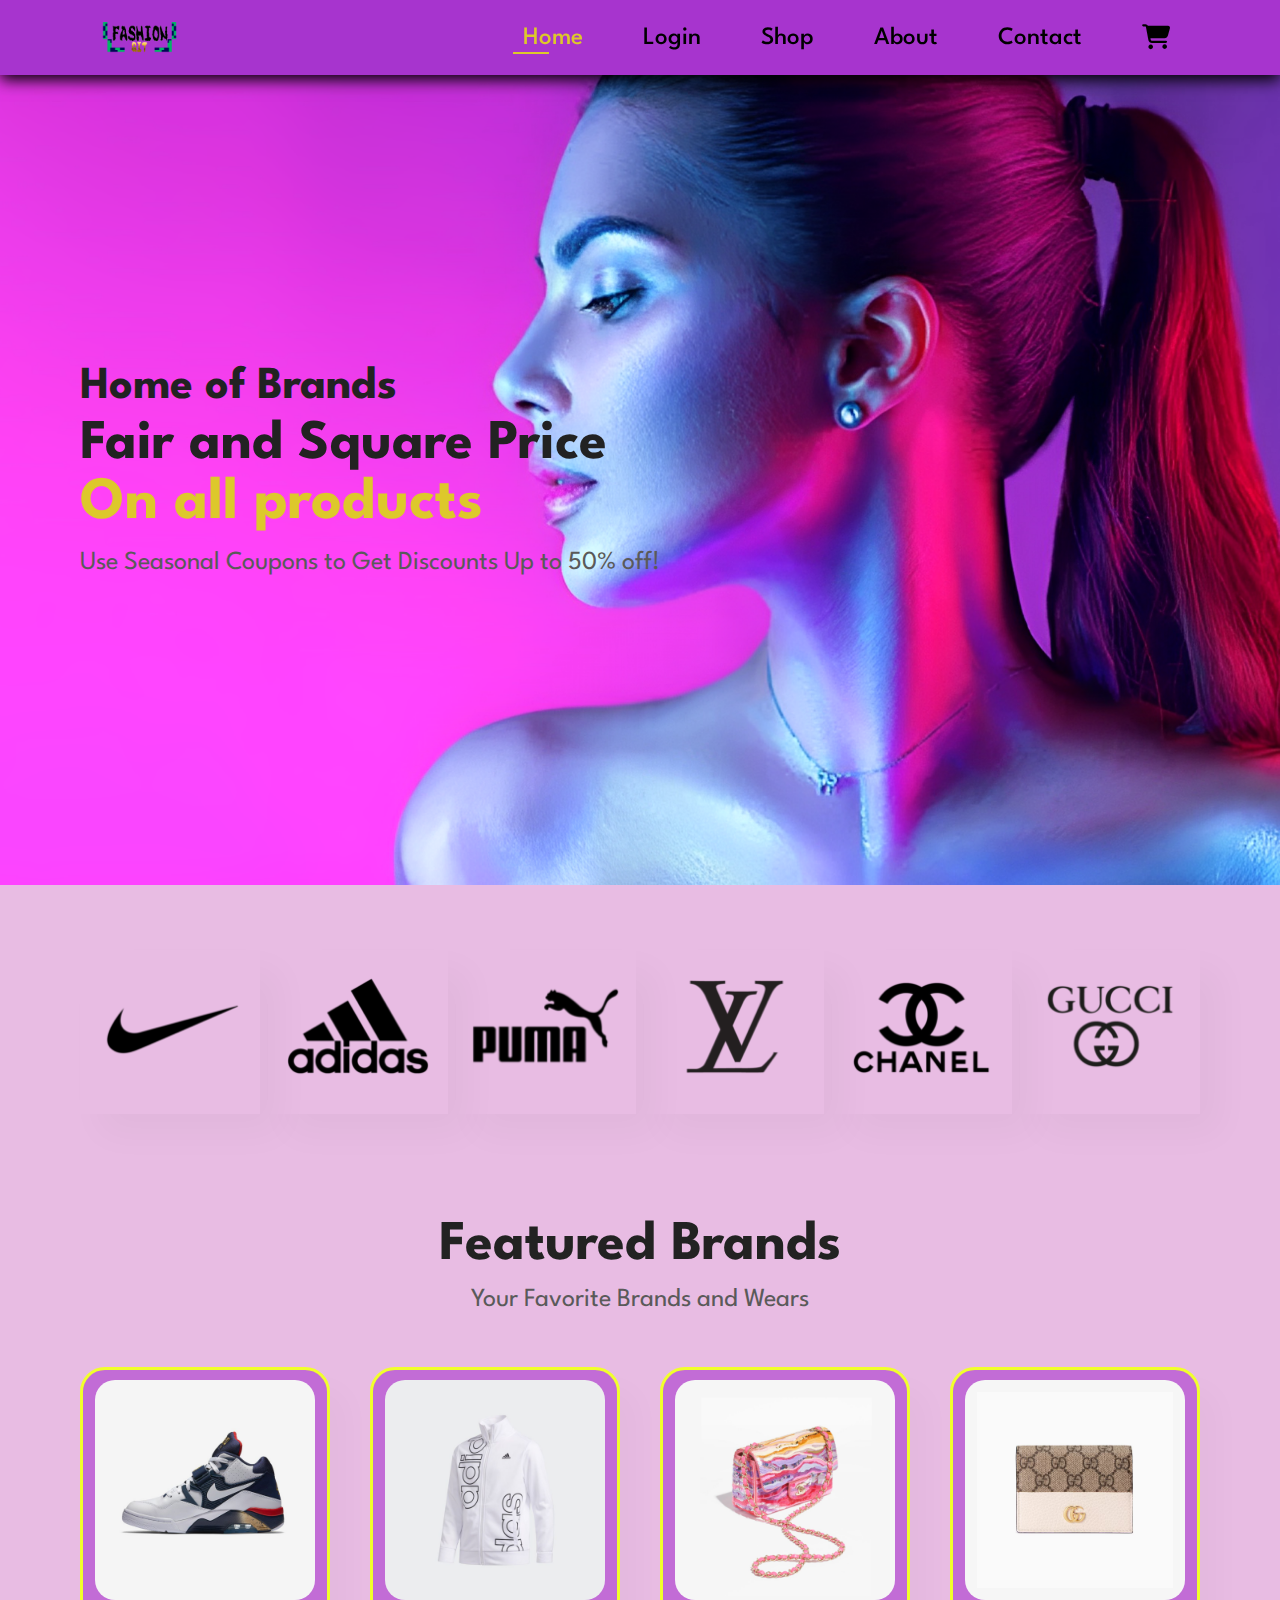
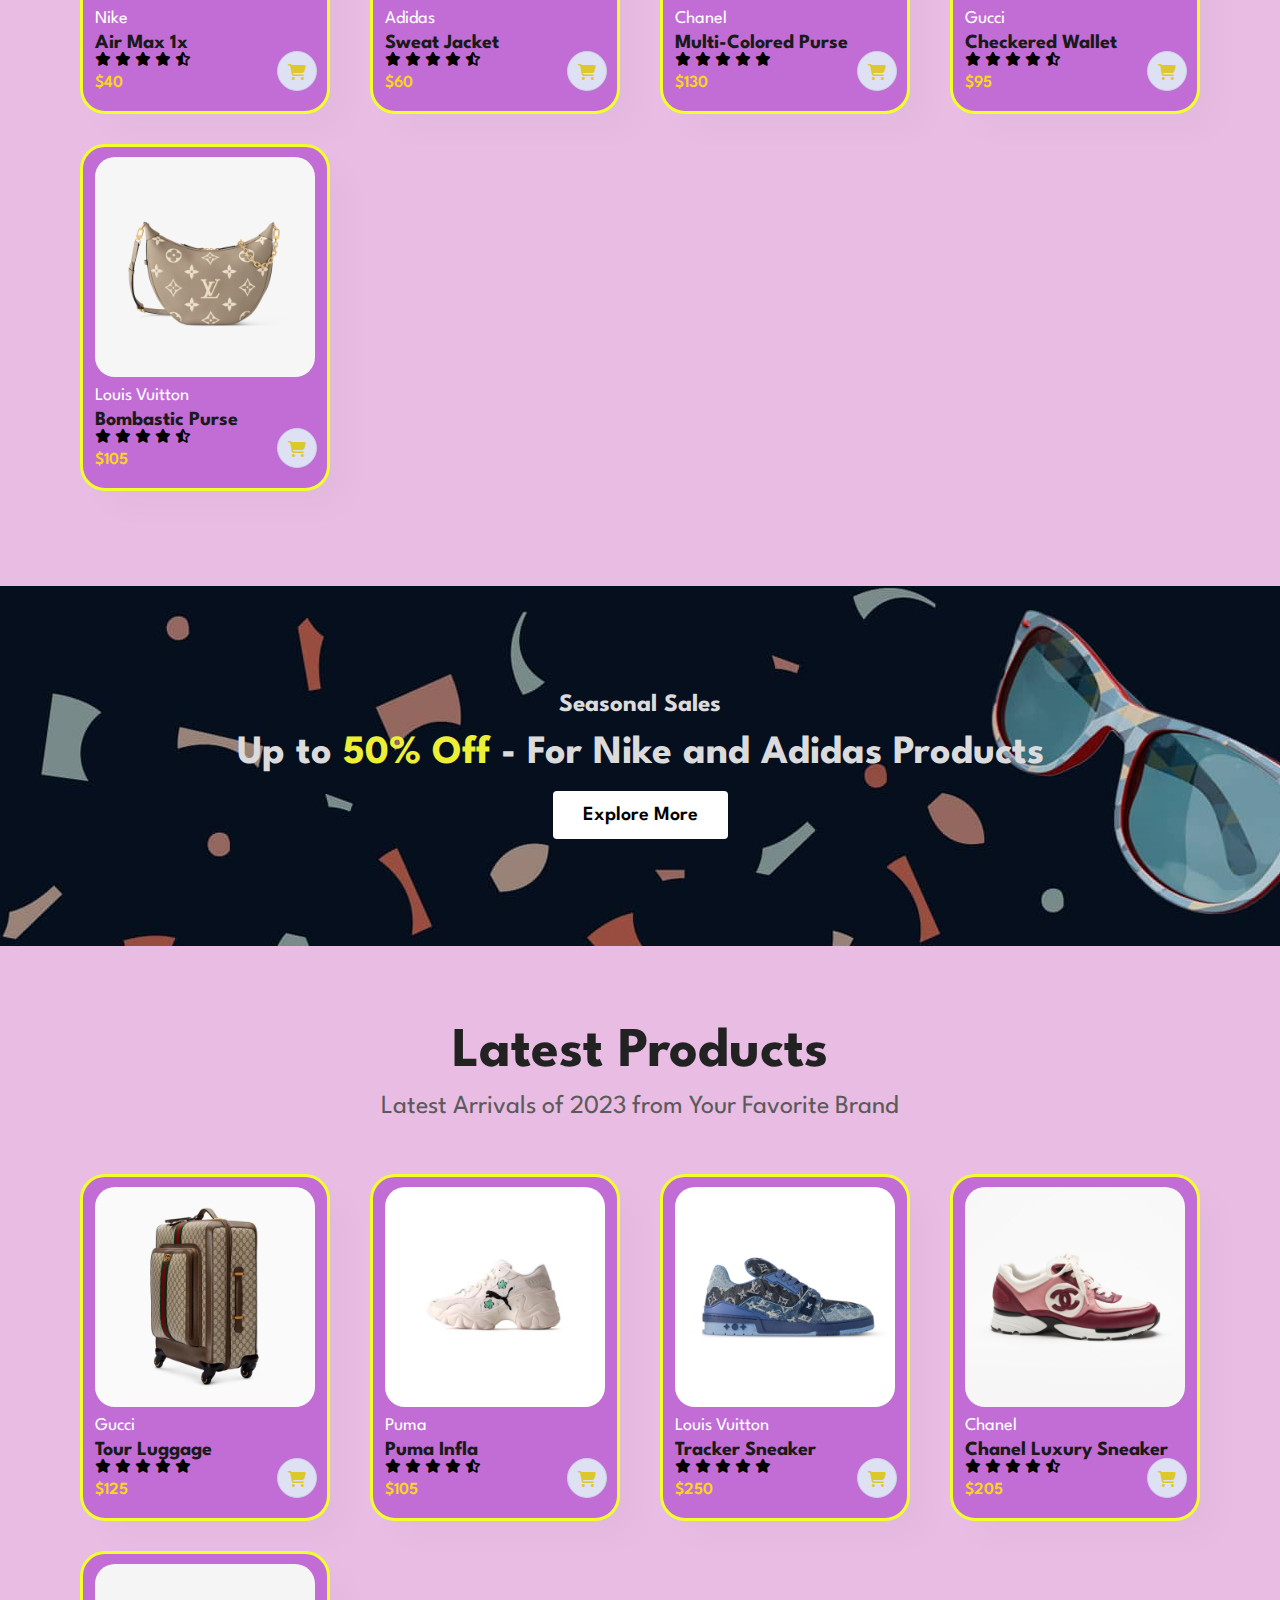
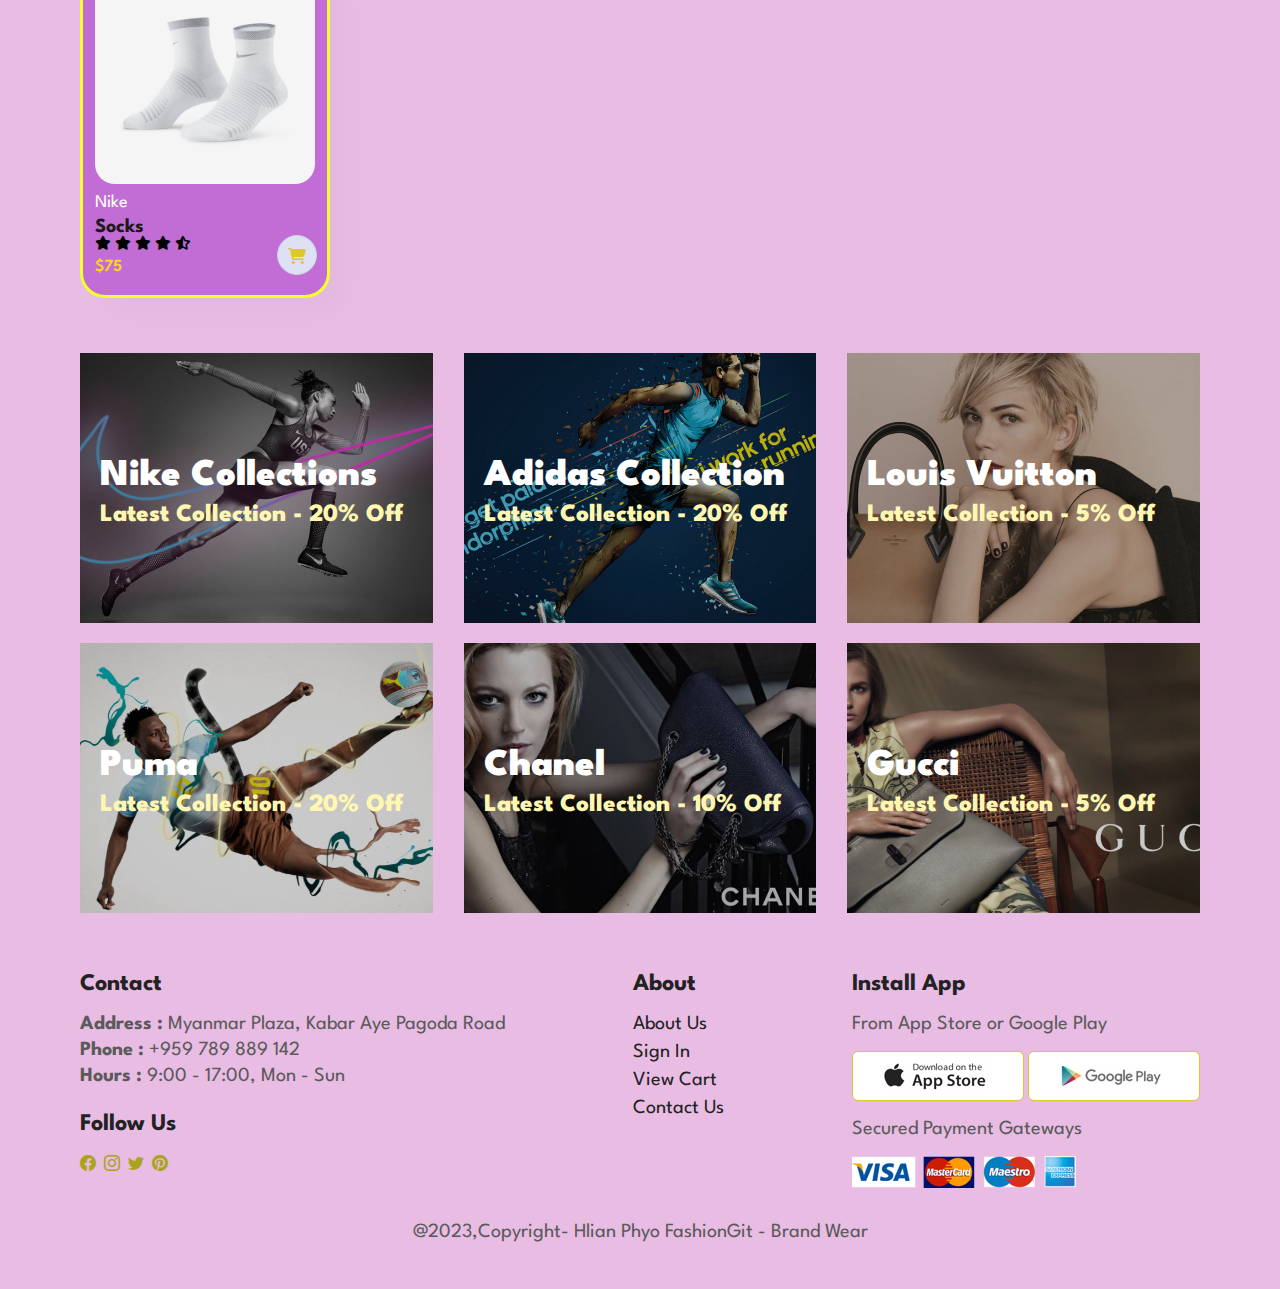
<file: index.html>
<html lang="en">
<head>
    <meta charset="UTF-8">
    <meta name="viewport" content="width=device-width, initial-scale=1.0">
    <title>Hlain Phyo.FashionGIT</title>
    <link rel="stylesheet" href="https://cdnjs.cloudflare.com/ajax/libs/font-awesome/6.4.0/css/all.min.css">
    <link rel="stylesheet" href="https://cdn.jsdelivr.net/npm/bootstrap-icons@1.10.5/font/bootstrap-icons.css">
    <link rel="stylesheet" href="FashionGIT.css">
</head>
<body>
    <section id="header">

        <a href="index.html"><img src="images/Logo.png" class="logo" alt=""></a>

        <div>
            <ul id="navbar">
                <li><a class="active" href="index.html">Home</a></li>
                <li><a href="login.html">Login</a></li>
                <li><a href="shop.html">Shop</a></li>
                <li><a href="about.html">About</a></li>
                <li><a href="contact.html">Contact</a></li>
                <li id="lg-cart"><a href="cart.html"><i class="fa-solid fa-cart-shopping"></i></a></li>
                <a href="#" id="close"><i class="bi bi-escape"></i></a>
            </ul>
        </div>
        <div id="mobile">
            <a href="cart.html"><i class="fa-solid fa-cart-shopping"></i></a>
            <i id="bar" class="bi bi-layout-sidebar"></i>
        </div>

    </section>
    
    <section id="discount">
        <h4>Home of Brands</h4>
        <h2>Fair and Square Price</h2>
        <h1>On all products</h1>
        <p> Use Seasonal Coupons to Get Discounts Up to 50% off!</p>
    </section>

    <section id="feature" class="section-p1">
        <div class="fe-box">
            <img src="images/f1.png" alt="">
        </div>
        <div class="fe-box">
            <img src="images/f2.png" alt="">
        </div>
        <div class="fe-box">
            <img src="images/f3.png" alt="">
        </div>
        <div class="fe-box">
            <img src="images/f4.png" alt="">
        </div>
        <div class="fe-box">
            <img src="images/f5.png" alt="">
        </div>
        <div class="fe-box">
            <img src="images/f6.png" alt="">
        </div>
    </section>

    <section id="product1" class="section-p1">
        <h2>Featured Brands</h2>
        <p>Your Favorite Brands and Wears</p>
        <div class="pro-container">
            <div class="pro" onclick="window.location.href ='air.html';">
                <img src="images/nike1.png" alt="">
                <div class="des">
                    <span>Nike</span>
                    <h5>Air Max 1x</h5>
                    <div class="star">
                        <i class="fa-solid fa-star"></i>
                        <i class="fa-solid fa-star"></i>
                        <i class="fa-solid fa-star"></i>
                        <i class="fa-solid fa-star"></i>
                        <i class="fa-solid fa-star-half-stroke"></i>
                    </div>
                    <h4>$40</h4>
                </div>
                <a href="#"><i class="fa-solid fa-cart-shopping cart"></i></a>
            </div>
            <div class="pro" onclick="window.location.href ='shop.html';">
                <img src="images/adidas.png" alt="">
                <div class="des">
                    <span>Adidas</span>
                    <h5>Sweat Jacket</h5>
                    <div class="star">
                        <i class="fa-solid fa-star"></i>
                        <i class="fa-solid fa-star"></i>
                        <i class="fa-solid fa-star"></i>
                        <i class="fa-solid fa-star"></i>
                        <i class="fa-solid fa-star-half-stroke"></i>
                    </div>
                    <h4>$60</h4>
                </div>
                <a href="#"><i class="fa-solid fa-cart-shopping cart"></i></a>
            </div>
            <div class="pro" onclick="window.location.href ='multi.html';">
                <img src="images/chanel1.png" alt="">
                <div class="des">
                    <span>Chanel</span>
                    <h5>Multi-Colored Purse</h5>
                    <div class="star">
                        <i class="fa-solid fa-star"></i>
                        <i class="fa-solid fa-star"></i>
                        <i class="fa-solid fa-star"></i>
                        <i class="fa-solid fa-star"></i>
                        <i class="fa-solid fa-star"></i>
                    </div>
                    <h4>$130</h4>
                </div>
                <a href="#"><i class="fa-solid fa-cart-shopping cart"></i></a>
            </div>
            <div class="pro" onclick="window.location.href ='shop.html';">
                <img src="images/Gucci1.png" alt="">
                <div class="des">
                    <span>Gucci</span>
                    <h5>Checkered Wallet</h5>
                    <div class="star">
                        <i class="fa-solid fa-star"></i>
                        <i class="fa-solid fa-star"></i>
                        <i class="fa-solid fa-star"></i>
                        <i class="fa-solid fa-star"></i>
                        <i class="fa-solid fa-star-half-stroke"></i>
                    </div>
                    <h4>$95</h4>
                </div>
                <a href="#"><i class="fa-solid fa-cart-shopping cart"></i></a>
            </div>
            <div class="pro" onclick="window.location.href ='shop.html';">
                <img src="images/LV1.png" alt="">
                <div class="des">
                    <span>Louis Vuitton</span>
                    <h5>Bombastic Purse</h5>
                    <div class="star">
                        <i class="fa-solid fa-star"></i>
                        <i class="fa-solid fa-star"></i>
                        <i class="fa-solid fa-star"></i>
                        <i class="fa-solid fa-star"></i>
                        <i class="fa-solid fa-star-half-stroke"></i>
                    </div>
                    <h4>$105</h4>
                </div>
                <a href="#"><i class="fa-solid fa-cart-shopping cart"></i></a>
            </div>
        </div>
    </section>
    
    <section id="banner" class="section-m1">
        <h4>Seasonal Sales</h4>
        <h2>Up to <span> 50% Off</span> - For Nike and Adidas Products</h2>
        <button class="normal"><a href="shop.html">Explore More</a></button>
    </section>

    <section id="product1" class="section-p1">
        <h2>Latest Products</h2>
        <p>Latest Arrivals of 2023 from Your Favorite Brand</p>
        <div class="pro-container">
            <div class="pro" onclick="window.location.href ='shop.html';">
                <img src="images/Gucci2.png" alt="">
                <div class="des">
                    <span>Gucci</span>
                    <h5>Tour Luggage</h5>
                    <div class="star">
                        <i class="fa-solid fa-star"></i>
                        <i class="fa-solid fa-star"></i>
                        <i class="fa-solid fa-star"></i>
                        <i class="fa-solid fa-star"></i>
                        <i class="fa-solid fa-star"></i>
                    </div>
                    <h4>$125</h4>
                </div>
                <a href="#"><i class="fa-solid fa-cart-shopping cart"></i></a>
            </div>
            <div class="pro" onclick="window.location.href ='shop.html';">
                <img src="images/puma1.png" alt="">
                <div class="des">
                    <span>Puma</span>
                    <h5>Puma Infla </h5>
                    <div class="star">
                        <i class="fa-solid fa-star"></i>
                        <i class="fa-solid fa-star"></i>
                        <i class="fa-solid fa-star"></i>
                        <i class="fa-solid fa-star"></i>
                        <i class="fa-solid fa-star-half-stroke"></i>
                    </div>
                    <h4>$105</h4>
                </div>
                <a href="#"><i class="fa-solid fa-cart-shopping cart"></i></a>
            </div>
            <div class="pro" onclick="window.location.href ='luxury.html';">
                <img src="images/LV2.png" alt="">
                <div class="des">
                    <span>Louis Vuitton</span>
                    <h5>Tracker Sneaker</h5>
                    <div class="star">
                        <i class="fa-solid fa-star"></i>
                        <i class="fa-solid fa-star"></i>
                        <i class="fa-solid fa-star"></i>
                        <i class="fa-solid fa-star"></i>
                        <i class="fa-solid fa-star"></i>
                    </div>
                    <h4>$250</h4>
                </div>
                <a href="#"><i class="fa-solid fa-cart-shopping cart"></i></a>
            </div>
            <div class="pro" onclick="window.location.href ='multi.html';">
                <img src="images/chanel2.png" alt="">
                <div class="des">
                    <span>Chanel</span>
                    <h5>Chanel Luxury Sneaker</h5>
                    <div class="star">
                        <i class="fa-solid fa-star"></i>
                        <i class="fa-solid fa-star"></i>
                        <i class="fa-solid fa-star"></i>
                        <i class="fa-solid fa-star"></i>
                        <i class="fa-solid fa-star-half-stroke"></i>
                    </div>
                    <h4>$205</h4>
                </div>
                <a href="#"><i class="fa-solid fa-cart-shopping cart"></i></a>
            </div>
            <div class="pro" onclick="window.location.href ='air.html';">
                <img src="images/nike2.png" alt="">
                <div class="des">
                    <span>Nike</span>
                    <h5>Socks</h5>
                    <div class="star">
                        <i class="fa-solid fa-star"></i>
                        <i class="fa-solid fa-star"></i>
                        <i class="fa-solid fa-star"></i>
                        <i class="fa-solid fa-star"></i>
                        <i class="fa-solid fa-star-half-stroke"></i>
                    </div>
                    <h4>$75</h4>
                </div>
                <a href="#"><i class="fa-solid fa-cart-shopping cart"></i></a>
            </div>
        </div>
    </section>
      
    <section id="banner3">
        <div class="banner-box">
            <h2>Nike Collections</h2>
            <h3>Latest Collection - 20% Off</h3>
        </div>
        <div class="banner-box banner-box2">
            <h2>Adidas Collection</h2>
            <h3>Latest Collection - 20% Off</h3>
        </div>
        <div class="banner-box banner-box3">
            <h2>Louis Vuitton</h2>
            <h3>Latest Collection - 5% Off</h3>
        </div>
        <div class="banner-box banner-box4">
            <h2>Puma</h2>
            <h3>Latest Collection - 20% Off</h3>
        </div>
        <div class="banner-box banner-box5">
            <h2>Chanel</h2>
            <h3>Latest Collection - 10% Off</h3>
        </div>
        <div class="banner-box banner-box6">
            <h2>Gucci</h2>
            <h3>Latest Collection - 5% Off</h3>
        </div>
    </section>

    <footer class="section-p1">
        <div class="col">
            <h4>Contact</h4>
            <p><strong>Address :</strong> Myanmar Plaza, Kabar Aye Pagoda Road</p>
            <p><strong>Phone :</strong> +959 789 889 142</p>
            <p><strong>Hours :</strong> 9:00 - 17:00, Mon - Sun</p>
            <div class="follow">
                <h4>Follow Us</h4>
                <div class="icon">
                    <i class="bi bi-facebook"></i>
                    <i class="bi bi-instagram"></i>
                    <i class="bi bi-twitter"></i>
                    <i class="bi bi-pinterest"></i>
                </div>     
            </div>
        </div>

        <div class="col">
            <h4>About</h4>
            <a href="about.html">About Us</a>
            <a href="login.html">Sign In</a>
            <a href="cart.html">View Cart</a>
            <a href="contact.html">Contact Us</a>
        </div>

        <div class="col install">
            <h4>Install App</h4>
            <p>From App Store or Google Play</p>
            <div class="row">
                <img src="images/app.jpg" alt="">
                <img src="images/play.jpg" alt="">
            </div>
            <p>Secured Payment Gateways</p>
            <img src="images/pay.png" alt="">
        </div>

        <div class="copyright">
            <p> @2023,Copyright- Hlian Phyo FashionGit - Brand Wear</p>
        </div>

    </footer>


    <script src="script.js"></script>
</body>
</html>
</file>
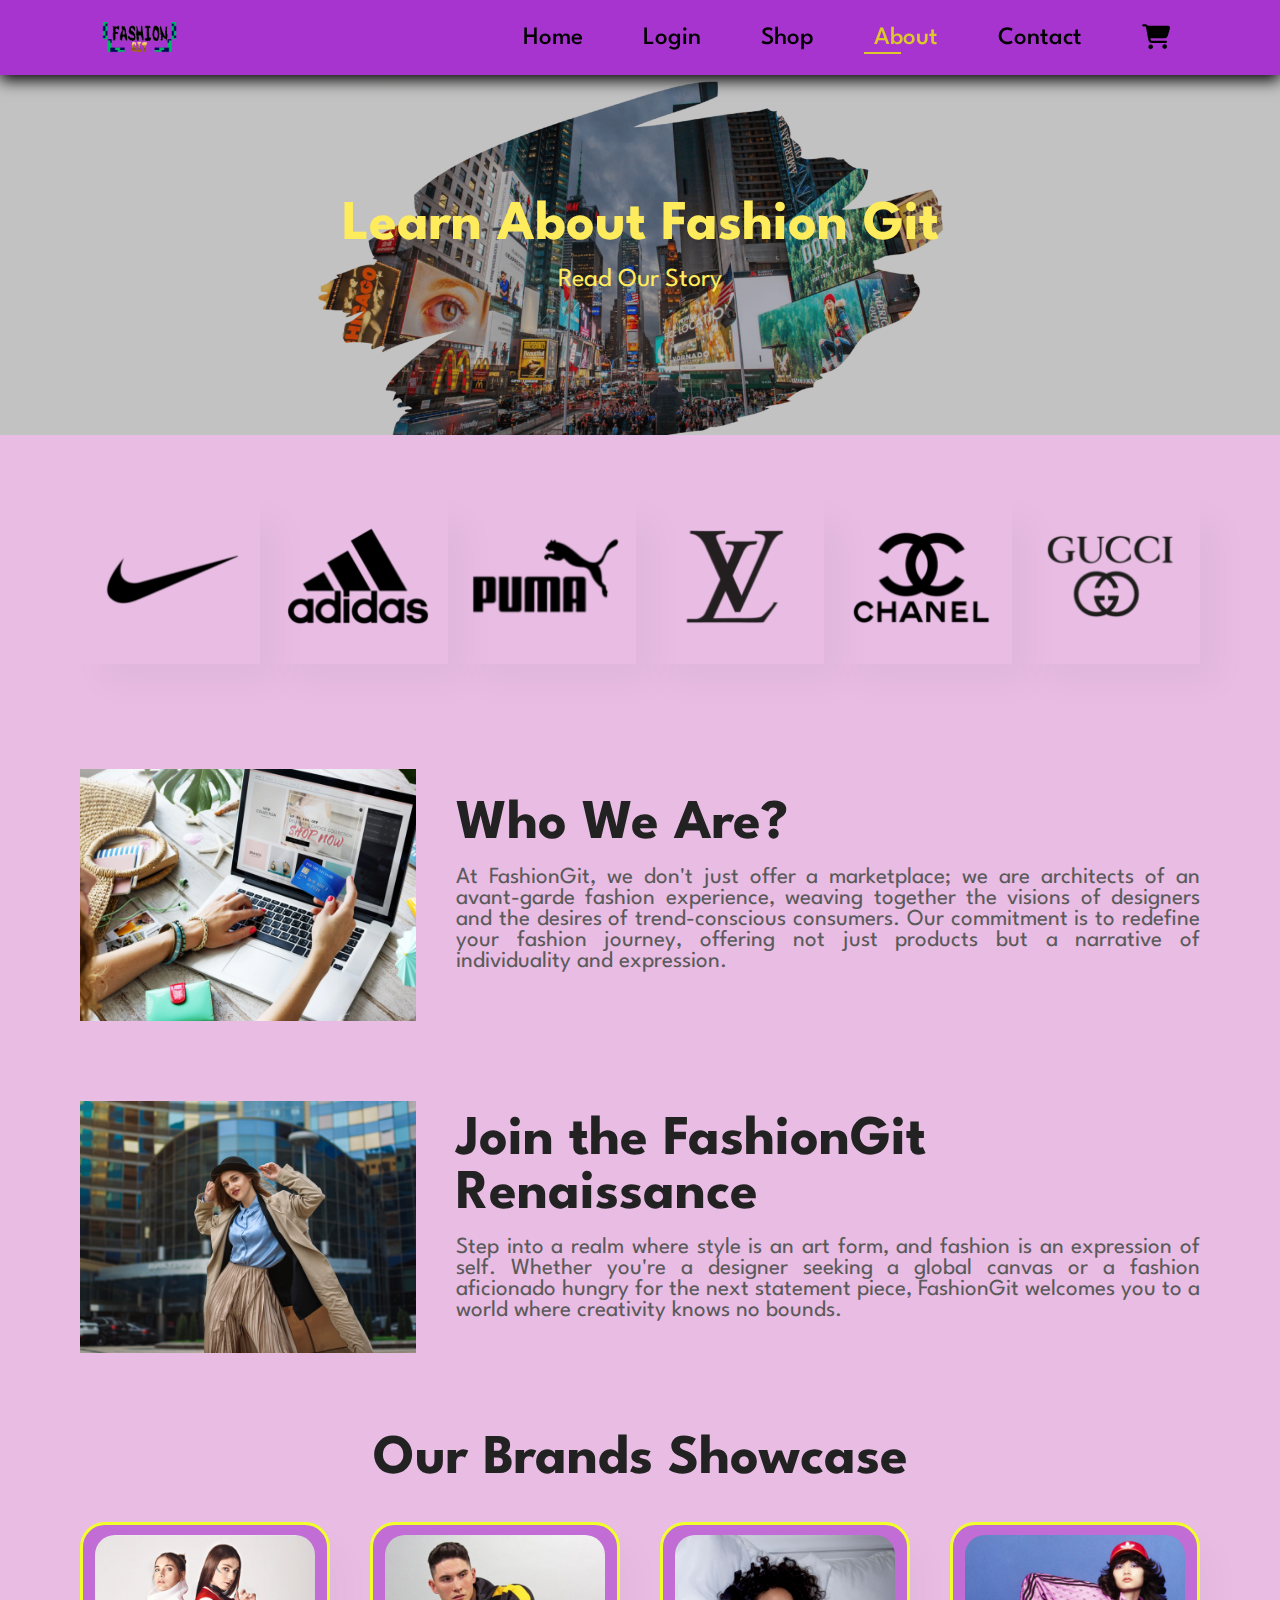
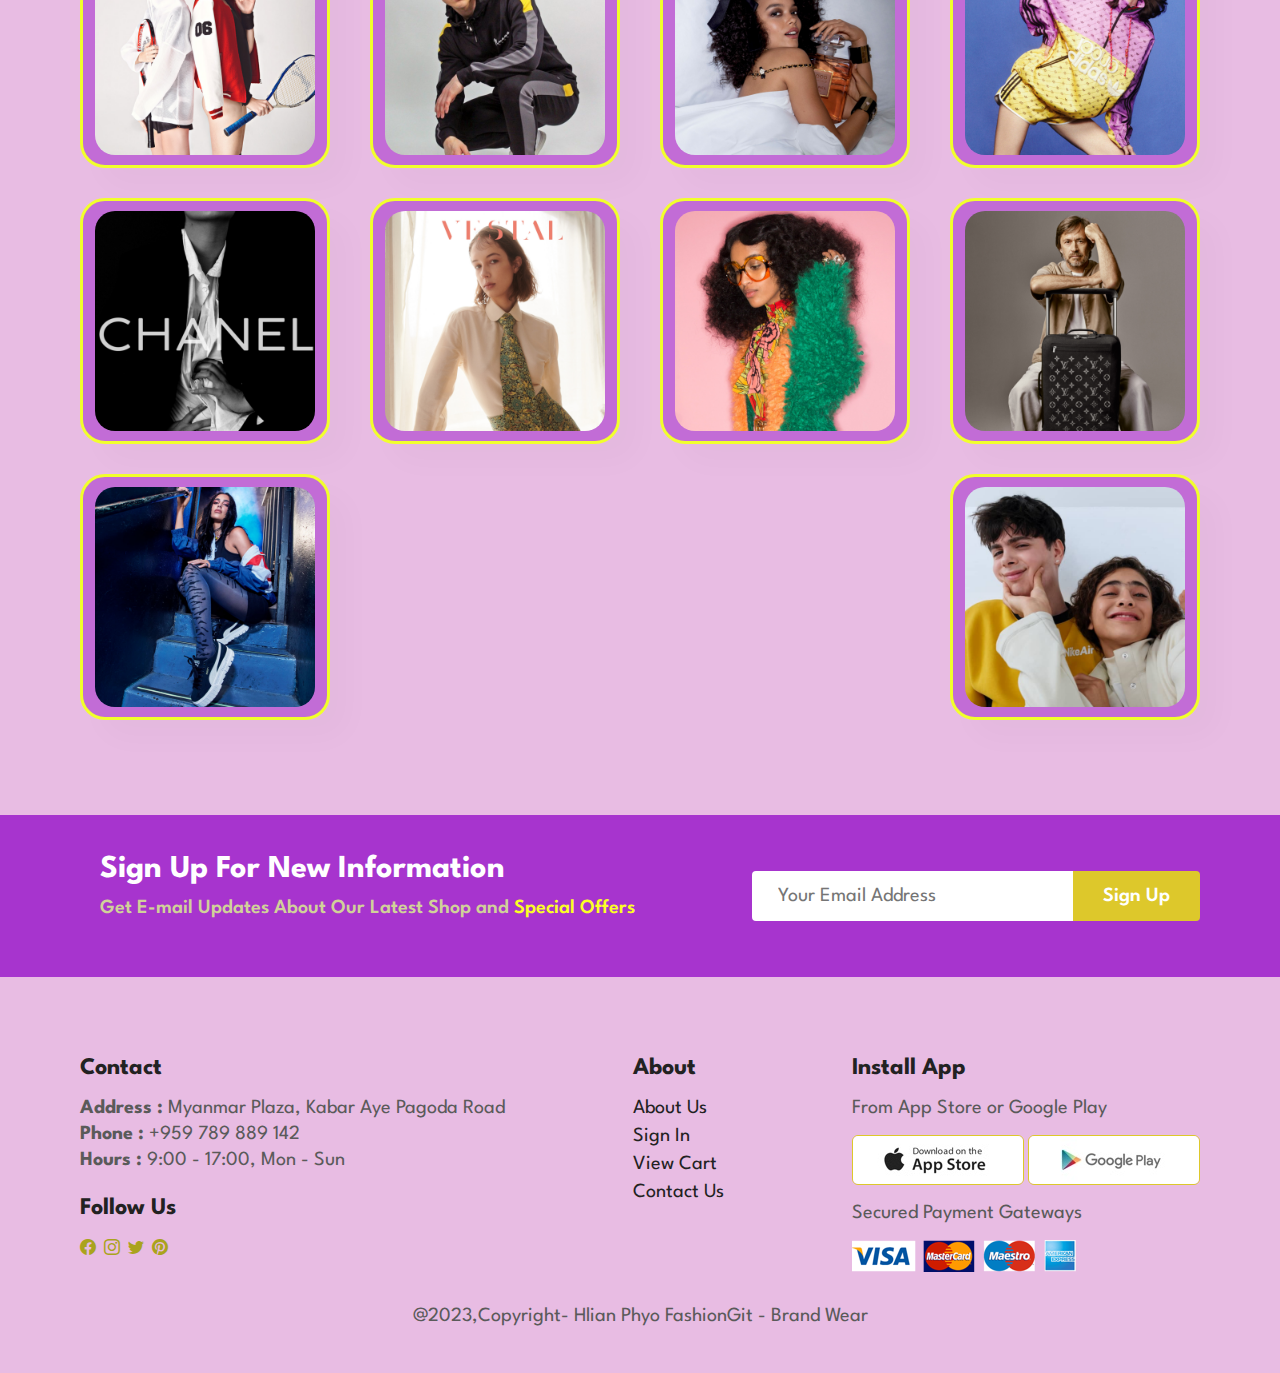
<file: about.html>
<html lang="en">
<head>
    <meta charset="UTF-8">
    <meta name="viewport" content="width=device-width, initial-scale=1.0">
    <title>Hlain Phyo.FashionGIT</title>
    <link rel="stylesheet" href="https://cdnjs.cloudflare.com/ajax/libs/font-awesome/6.4.0/css/all.min.css">
    <link rel="stylesheet" href="https://cdn.jsdelivr.net/npm/bootstrap-icons@1.10.5/font/bootstrap-icons.css">
    <link rel="stylesheet" href="FashionGIT.css">
</head>
<body>
    <section id="header">

        <a href="index.html"><img src="images/Logo.png" class="logo" alt=""></a>

        <div>
            <ul id="navbar">
                <ul id="navbar">
                    <li><a href="index.html">Home</a></li>
                    <li><a href="login.html">Login</a></li>
                    <li><a href="shop.html">Shop</a></li>
                    <li><a class="active" href="about.html">About</a></li>
                    <li><a href="contact.html">Contact</a></li>
                <li id="lg-cart"><a href="cart.html"><i class="fa-solid fa-cart-shopping"></i></a></li>
                <a href="#" id="close"><i class="bi bi-escape"></i></a>
            </ul>
        </div>
        <div id="mobile">
            <a href="cart.html"><i class="fa-solid fa-cart-shopping"></i></a>
            <i id="bar" class="bi bi-layout-sidebar"></i>
        </div>

    </section>
    
    <section id="shop-page-header" class="about-header">
        <h2>Learn About Fashion Git</h2>
        <p> Read Our Story</p>
    </section>

    <section id="feature" class="section-p1">
        <div class="fe-box">
            <img src="images/f1.png" alt="">
        </div>
        <div class="fe-box">
            <img src="images/f2.png" alt="">
        </div>
        <div class="fe-box">
            <img src="images/f3.png" alt="">
        </div>
        <div class="fe-box">
            <img src="images/f4.png" alt="">
        </div>
        <div class="fe-box">
            <img src="images/f5.png" alt="">
        </div>
        <div class="fe-box">
            <img src="images/f6.png" alt="">
        </div>
    </section>

    <section id="about-head" class="section-p1">
        <img src="images/aboutmain.png">
        <div>
            <h2>Who We Are?</h2>
            <p>At FashionGit, we don't just offer a marketplace; we are architects of an avant-garde fashion experience, weaving together the visions of designers and the desires of trend-conscious consumers. 
               Our commitment is to redefine your fashion journey, offering not just products but a narrative of individuality and expression.</p>
        </div>
    </section>
    
    <section id="about-head" class="section-p1">
        <img src="images/a1.jpg">
        <div>
            <h2>Join the FashionGit Renaissance</h2>
            <p>Step into a realm where style is an art form, and fashion is an expression of self. Whether you're a designer seeking a global canvas or a fashion aficionado hungry for the next statement piece, 
               FashionGit welcomes you to a world where creativity knows no bounds.</p>
        </div>
    </section>

    <section id="product1" class="section-p1">
        <h2>Our Brands Showcase</h2>
       <div class="pro-container">
           <div class="pro">
               <img src="images/show1.png" alt="">
           </div>
           <div class="pro">
               <img src="images/show2.png" alt="">
           </div>
           <div class="pro">
            <img src="images/show3.png" alt="">
            </div>
            <div class="pro">
            <img src="images/show4.png" alt="">
            </div>
            <div class="pro">
                <img src="images/show5.png" alt="">
            </div>
            <div class="pro">
                <img src="images/show6.png" alt="">
            </div>
            <div class="pro">
             <img src="images/show7.png" alt="">
             </div>
             <div class="pro">
             <img src="images/show8.png" alt="">
             </div>
             <div class="pro">
                <img src="images/show9.png" alt="">
            </div>
            <div class="pro">
                <img src="images/show10.png" alt="">
            </div> 
       </section>

    <section id="Information" class="section-p1 section-m1">
        <div class="newstext">
            <h4>Sign Up For New Information</h4>
            <p>Get E-mail Updates About Our Latest Shop and <span>Special Offers</span></p>
        </div>
        <div class="form">
            <input type="text" placeholder="Your Email Address">
            <button class="normal" id="signupButton">Sign Up</button>
        </div>
    </section>

    <footer class="section-p1">
        <div class="col">
            <h4>Contact</h4>
            <p><strong>Address :</strong> Myanmar Plaza, Kabar Aye Pagoda Road</p>
            <p><strong>Phone :</strong> +959 789 889 142</p>
            <p><strong>Hours :</strong> 9:00 - 17:00, Mon - Sun</p>
            <div class="follow">
                <h4>Follow Us</h4>
                <div class="icon">
                    <i class="bi bi-facebook"></i>
                    <i class="bi bi-instagram"></i>
                    <i class="bi bi-twitter"></i>
                    <i class="bi bi-pinterest"></i>
                </div>     
            </div>
        </div>

        <div class="col">
            <h4>About</h4>
            <a href="about.html">About Us</a>
            <a href="login.html">Sign In</a>
            <a href="cart.html">View Cart</a>
            <a href="contact.html">Contact Us</a>
        </div>

        <div class="col install">
            <h4>Install App</h4>
            <p>From App Store or Google Play</p>
            <div class="row">
                <img src="images/app.jpg" alt="">
                <img src="images/play.jpg" alt="">
            </div>
            <p>Secured Payment Gateways</p>
            <img src="images/pay.png" alt="">
        </div>

        <div class="copyright">
            <p> @2023,Copyright- Hlian Phyo FashionGit - Brand Wear</p>
        </div>

    </footer>


    <script src="script.js"></script>
    <script src="login.js"></script>

</body>
</html>
</file>
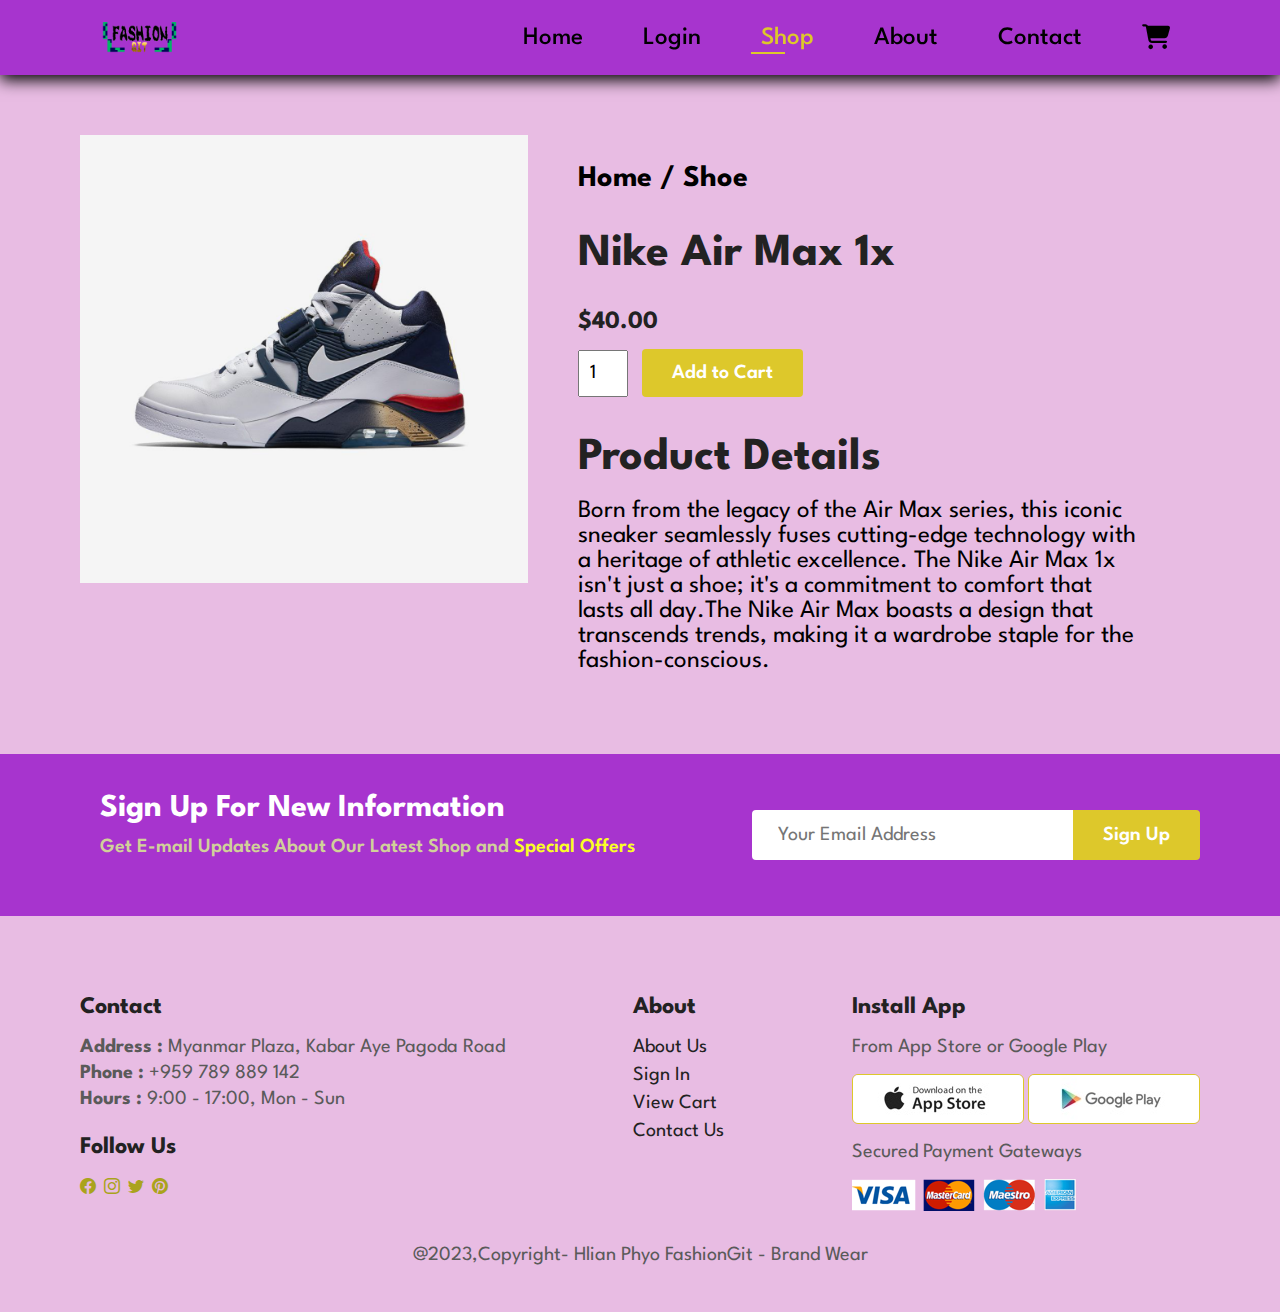
<file: air.html>
<html lang="en">
<head>
    <meta charset="UTF-8">
    <meta name="viewport" content="width=device-width, initial-scale=1.0">
    <title>Hlain Phyo.FashionGIT</title>
    <link rel="stylesheet" href="https://cdnjs.cloudflare.com/ajax/libs/font-awesome/6.4.0/css/all.min.css">
    <link rel="stylesheet" href="https://cdn.jsdelivr.net/npm/bootstrap-icons@1.10.5/font/bootstrap-icons.css">
    <link rel="stylesheet" href="FashionGIT.css">
</head>
<body>
    <section id="header">

        <a href="index.html"><img src="images/Logo.png" class="logo" alt=""></a>

        <div>
            <ul id="navbar">
                <li><a href="index.html">Home</a></li>
                <li><a href="login.html">Login</a></li>
                <li><a class="active" href="shop.html">Shop</a></li>
                <li><a href="about.html">About</a></li>
                <li><a href="contact.html">Contact</a></li>
                <li id="lg-cart"><a href="cart.html"><i class="fa-solid fa-cart-shopping"></i></a></li>
                <a href="#" id="close"><i class="bi bi-escape"></i></a>
            </ul>
        </div>
        <div id="mobile">
            <a href="cart.html"><i class="fa-solid fa-cart-shopping"></i></a>
            <i id="bar" class="bi bi-layout-sidebar"></i>
        </div>

    </section>

    <section id="prod-details" class="section-p1">
        <div class="single-pro-image">
            <img src="images/nike1.png" width="100%" id="MainImg" alt="">

        </div>
        <div class="single-pro-details">
            <h6>Home / Shoe</h6>
            <h4>Nike Air Max 1x</h4>
            <h2 id="product-price">$40.00</h2>
            <input id="quantity-input" type="number" value="1" min="0">
            <button class="normal" onclick="addToCart('Nike Air Max 1x', 40, 'images/nike1.png')">Add to Cart</button>
            <h4>Product Details</h4>
            <span>Born from the legacy of the Air Max series, this iconic sneaker seamlessly fuses cutting-edge technology with a heritage of athletic excellence. The Nike Air Max 1x isn't just a shoe; it's a commitment to comfort that lasts all day.The Nike Air Max boasts a design that transcends trends, making it a wardrobe staple for the fashion-conscious. 
                </span>
        </div>
    </section>

    <section id="Information" class="section-p1 section-m1">
        <div class="newstext">
            <h4>Sign Up For New Information</h4>
            <p>Get E-mail Updates About Our Latest Shop and <span>Special Offers</span></p>
        </div>
        <div class="form">
            <input type="text" placeholder="Your Email Address">
            <button class="normal" id="signupButton">Sign Up</button>
        </div>
    </section>

    <footer class="section-p1">
        <div class="col">
            <h4>Contact</h4>
            <p><strong>Address :</strong> Myanmar Plaza, Kabar Aye Pagoda Road</p>
            <p><strong>Phone :</strong> +959 789 889 142</p>
            <p><strong>Hours :</strong> 9:00 - 17:00, Mon - Sun</p>
            <div class="follow">
                <h4>Follow Us</h4>
                <div class="icon">
                    <i class="bi bi-facebook"></i>
                    <i class="bi bi-instagram"></i>
                    <i class="bi bi-twitter"></i>
                    <i class="bi bi-pinterest"></i>
                </div>     
            </div>
        </div>

        <div class="col">
            <h4>About</h4>
            <a href="about.html">About Us</a>
            <a href="login.html">Sign In</a>
            <a href="cart.html">View Cart</a>
            <a href="contact.html">Contact Us</a>
        </div>

        <div class="col install">
            <h4>Install App</h4>
            <p>From App Store or Google Play</p>
            <div class="row">
                <img src="images/app.jpg" alt="">
                <img src="images/play.jpg" alt="">
            </div>
            <p>Secured Payment Gateways</p>
            <img src="images/pay.png" alt="">
        </div>

        <div class="copyright">
            <p> @2023,Copyright- Hlian Phyo FashionGit - Brand Wear</p>
        </div>

    </footer>

    <script>
    var quantityInput = document.getElementById("quantity-input");
    var priceElement = document.getElementById("product-price");

    quantityInput.addEventListener("input", function () {
        var quantity = parseFloat(quantityInput.value);
        if (!isNaN(quantity)) {
            var unitPrice = 40.00; 
            var totalPrice = unitPrice * quantity;
            priceElement.textContent = "$" + totalPrice.toFixed(2);
        }
    });
    </script>

<script src="cart.js"></script>

<script src="login.js"></script>

<script src="script.js"></script>

</body>
</html>
</file>
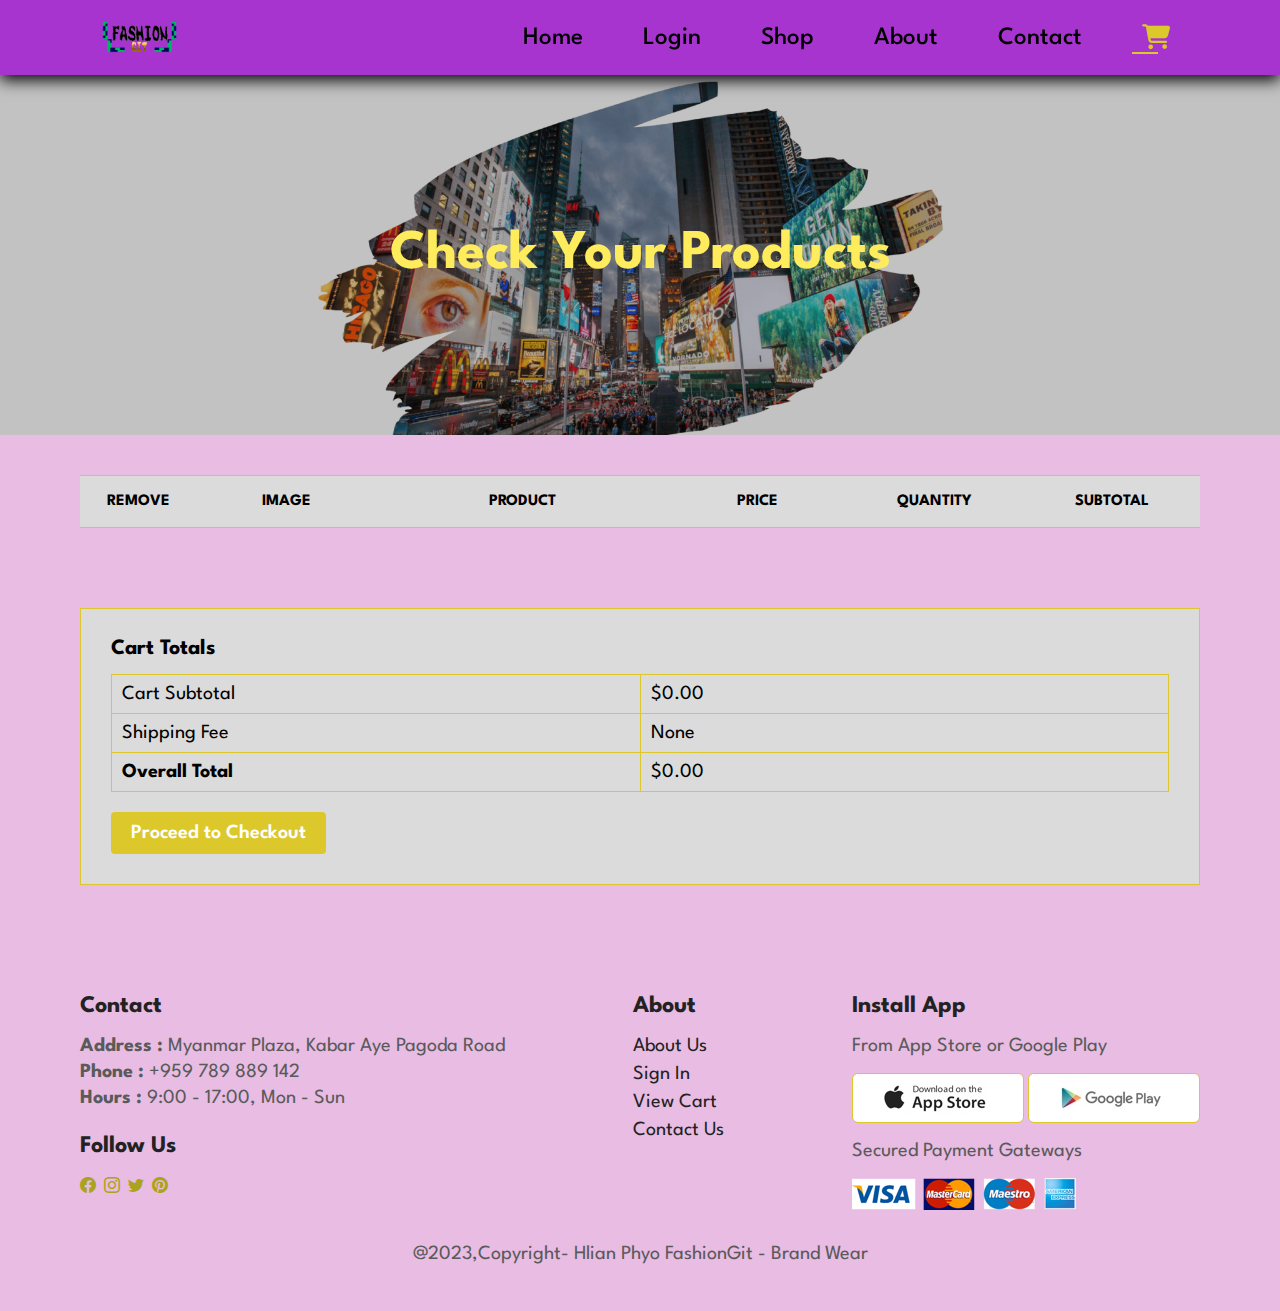
<file: cart.html>
<html lang="en">
<head>
    <meta charset="UTF-8">
    <meta name="viewport" content="width=device-width, initial-scale=1.0">
    <title>Hlain Phyo.FashionGIT</title>
    <link rel="stylesheet" href="https://cdnjs.cloudflare.com/ajax/libs/font-awesome/6.4.0/css/all.min.css">
    <link rel="stylesheet" href="https://cdn.jsdelivr.net/npm/bootstrap-icons@1.10.5/font/bootstrap-icons.css">
    <link rel="stylesheet" href="FashionGIT.css">
</head>
<body>
    <section id="header">

        <a href="index.html"><img src="images/Logo.png" class="logo" alt=""></a>

        <div>
            <ul id="navbar">
                <li><a href="index.html">Home</a></li>
                <li><a href="login.html">Login</a></li>
                <li><a href="shop.html">Shop</a></li>
                <li><a href="about.html">About</a></li>
                <li><a href="contact.html">Contact</a></li>
                <li id="lg-cart"><a class="active" href="cart.html"><i class="fa-solid fa-cart-shopping"></i></a></li>
                <a href="#" id="close"><i class="bi bi-escape"></i></a>
            </ul>
        </div>
        <div id="mobile">
            <a href="cart.html"><i class="fa-solid fa-cart-shopping"></i></a>
            <i id="bar" class="bi bi-layout-sidebar"></i>
        </div>

    </section>
    
    <section id="shop-page-header" class="about-header">
        <h2>Check Your Products</h2>
    </section>

    <section id="cart" class="section-p1">
        <table width="100%">
            <thead>
                <tr>
                    <td>Remove</td>
                    <td>Image</td>
                    <td>Product</td>
                    <td>Price</td>
                    <td>Quantity</td>
                    <td>Subtotal</td>
                </tr>
            </thead>
            <tbody id="cart-items">
                <!-- Cart items will be dynamically added here -->
            </tbody>
        </table>
    </section>

    <section id="cart-add" class="section-p1">

        <div id="Subtotal">
            <h3>Cart Totals</h3>
            <table>
                <tr>
                    <td>Cart Subtotal</td>
                    <td id="cart-subtotal">$0.00</td>
                </tr>
                <tr>
                    <td>Shipping Fee</td>
                    <td>None</td>
                </tr>
                <tr>
                    <td><strong>Overall Total</strong></td>
                    <td id="cart-total">$0.00</td>
                </tr>
            </table>
            <button class="normal"><a href="purchase.html">Proceed to Checkout</a></button>
        </div>
    </section>

    <footer class="section-p1">
        <div class="col">
            <h4>Contact</h4>
            <p><strong>Address :</strong> Myanmar Plaza, Kabar Aye Pagoda Road</p>
            <p><strong>Phone :</strong> +959 789 889 142</p>
            <p><strong>Hours :</strong> 9:00 - 17:00, Mon - Sun</p>
            <div class="follow">
                <h4>Follow Us</h4>
                <div class="icon">
                    <i class="bi bi-facebook"></i>
                    <i class="bi bi-instagram"></i>
                    <i class="bi bi-twitter"></i>
                    <i class="bi bi-pinterest"></i>
                </div>     
            </div>
        </div>

        <div class="col">
            <h4>About</h4>
            <a href="about.html">About Us</a>
            <a href="login.html">Sign In</a>
            <a href="cart.html">View Cart</a>
            <a href="contact.html">Contact Us</a>
        </div>

        <div class="col install">
            <h4>Install App</h4>
            <p>From App Store or Google Play</p>
            <div class="row">
                <img src="images/app.jpg" alt="">
                <img src="images/play.jpg" alt="">
            </div>
            <p>Secured Payment Gateways</p>
            <img src="images/pay.png" alt="">
        </div>

        <div class="copyright">
            <p> @2023,Copyright- Hlian Phyo FashionGit - Brand Wear</p>
        </div>

    </footer>

<script src="cart.js"></script>


    
</body>
</html>
</file>
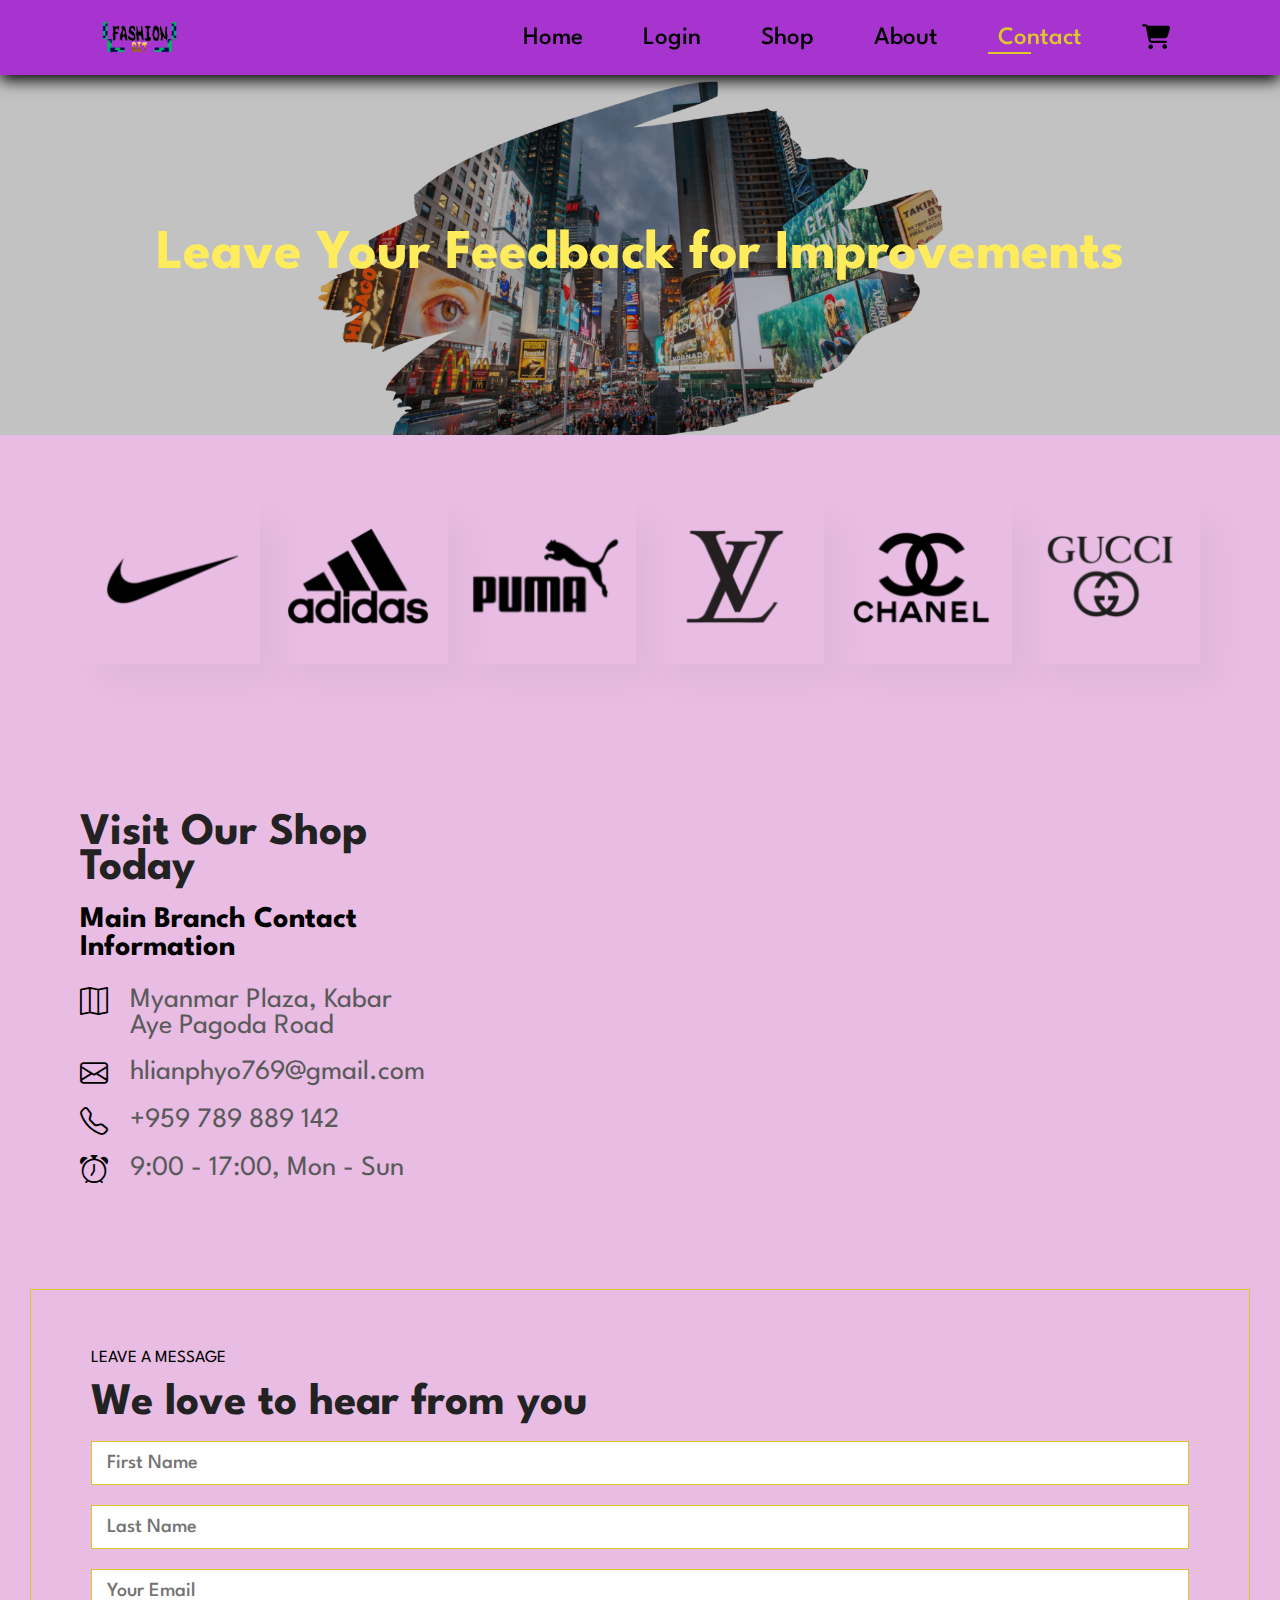
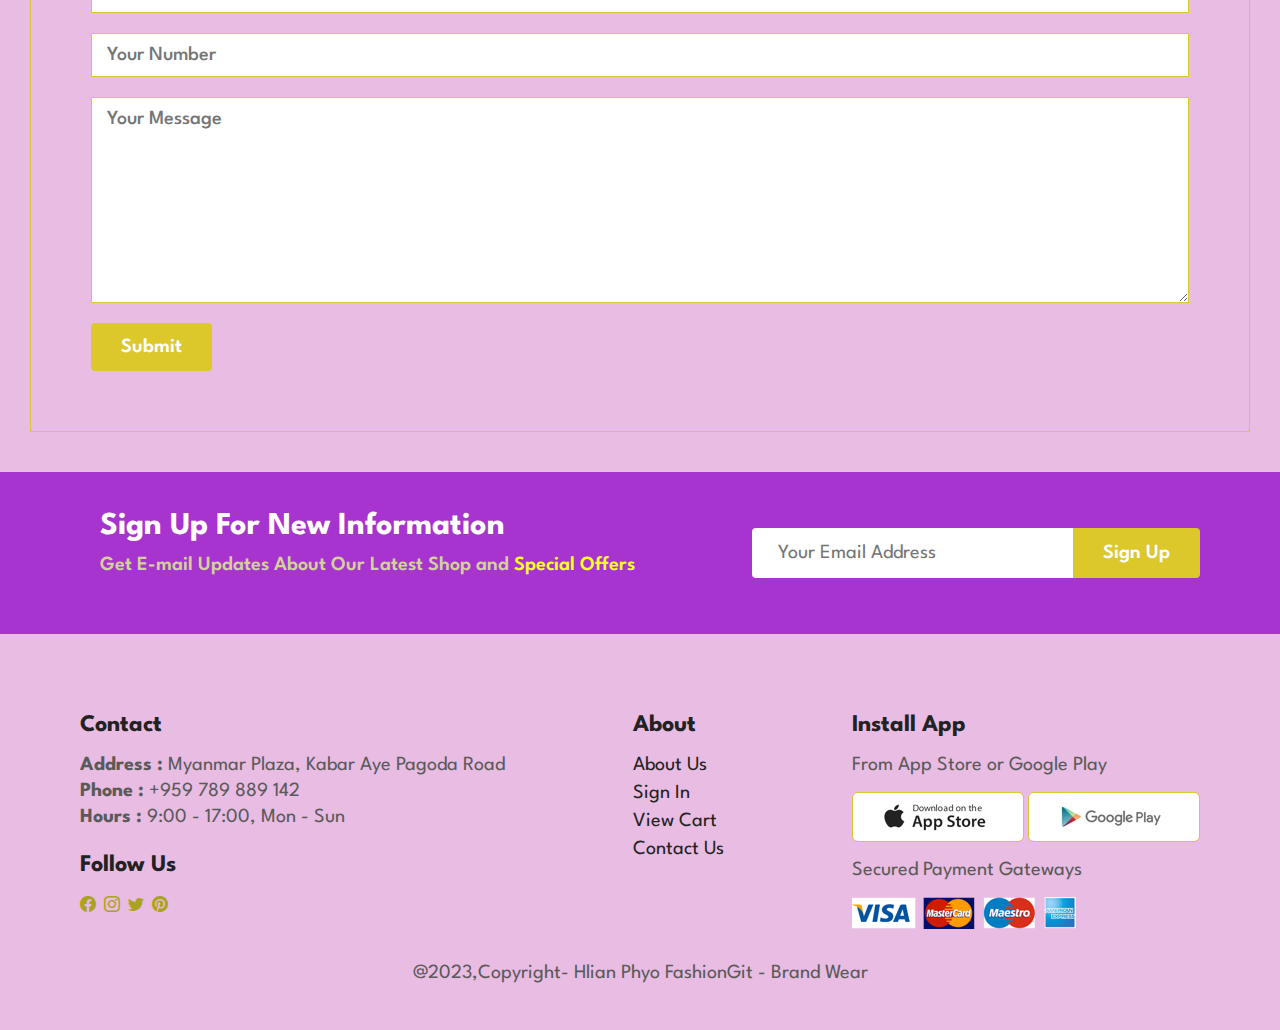
<file: contact.html>
<html lang="en">
<head>
    <meta charset="UTF-8">
    <meta name="viewport" content="width=device-width, initial-scale=1.0">
    <title>Hlain Phyo.FashionGIT</title>
    <link rel="stylesheet" href="https://cdnjs.cloudflare.com/ajax/libs/font-awesome/6.4.0/css/all.min.css">
    <link rel="stylesheet" href="https://cdn.jsdelivr.net/npm/bootstrap-icons@1.10.5/font/bootstrap-icons.css">
    <link rel="stylesheet" href="FashionGIT.css">
</head>
<body>
    <section id="header">

        <a href="#"><img src="images/Logo.png" class="logo" alt=""></a>

        <div>
            <ul id="navbar">
                <li><a href="index.html">Home</a></li>
                    <li><a href="login.html">Login</a></li>
                    <li><a href="shop.html">Shop</a></li>
                    <li><a href="about.html">About</a></li>
                    <li><a class="active" href="contact.html">Contact</a></li>
                <li id="lg-cart"><a href="cart.html"><i class="fa-solid fa-cart-shopping"></i></a></li>
                <a href="#" id="close"><i class="bi bi-escape"></i></a>
            </ul>
        </div>
        <div id="mobile">
            <a href="cart.html"><i class="fa-solid fa-cart-shopping"></i></a>
            <i id="bar" class="bi bi-layout-sidebar"></i>
        </div>

    </section>

    <section id="shop-page-header" class="about-header">
        <h2>Leave Your Feedback for Improvements</h2>
    </section>

    <section id="feature" class="section-p1">
        <div class="fe-box">
            <img src="images/f1.png" alt="">
        </div>
        <div class="fe-box">
            <img src="images/f2.png" alt="">
        </div>
        <div class="fe-box">
            <img src="images/f3.png" alt="">
        </div>
        <div class="fe-box">
            <img src="images/f4.png" alt="">
        </div>
        <div class="fe-box">
            <img src="images/f5.png" alt="">
        </div>
        <div class="fe-box">
            <img src="images/f6.png" alt="">
        </div>
    </section>

    <section id="contact-details" class="section-p1">
        <div class="details">
            <h2>Visit Our Shop Today</h2>
            <h3>Main Branch Contact Information</h3>
            <div>
                <li>
                    <i class="bi bi-map"></i>
                    <p>Myanmar Plaza, Kabar Aye Pagoda Road</p>
                </li>
                <li>
                    <i class="bi bi-envelope"></i>
                    <p>hlianphyo769@gmail.com</p>
                </li>
                <li>
                    <i class="bi bi-telephone"></i>
                    <p>+959 789 889 142</p>
                </li>
                <li>
                    <i class="bi bi-alarm"></i>
                    <p>9:00 - 17:00, Mon - Sun</p>
                </li>
            </div>
        </div>

        <div class="map">
            <iframe src="https://www.google.com/maps/embed?pb=!1m18!1m12!1m3!1d3818.9646374485424!2d96.15236681027976!3d16.828110318609895!2m3!1f0!2f0!3f0!3m2!1i1024!2i768!4f13.1!3m3!1m2!1s0x30c193dbc054b8b7%3A0x94d068f9508f755c!2sMyanmar%20Plaza!5e0!3m2!1sen!2smm!4v1700403234562!5m2!1sen!2smm" width="600" height="450" style="border:0;" allowfullscreen="" loading="lazy" referrerpolicy="no-referrer-when-downgrade"></iframe>
        </div>
    </section>

    <section id="form-details">
        <form id="feedbackForm" action="">
            <span>LEAVE A MESSAGE</span>
            <h2>We love to hear from you</h2>
            <input type="text" placeholder="First Name">
            <input type="text" placeholder="Last Name">
            <input type="text" placeholder="Your Email">
            <input type="number" placeholder="Your Number">
            <textarea name="" id="" cols="30" rows="10" placeholder="Your Message"></textarea>
            <button class="normal" type="button" onclick="showAlert()">Submit</button>
        </form>
    </section>

    <section id="Information" class="section-p1 section-m1">
        <div class="newstext">
            <h4>Sign Up For New Information</h4>
            <p>Get E-mail Updates About Our Latest Shop and <span>Special Offers</span></p>
        </div>
        <div class="form">
            <input type="text" placeholder="Your Email Address">
            <button class="normal" id="signupButton">Sign Up</button>
        </div>
    </section>

    <footer class="section-p1">
        <div class="col">
            <h4>Contact</h4>
            <p><strong>Address :</strong> Myanmar Plaza, Kabar Aye Pagoda Road</p>
            <p><strong>Phone :</strong> +959 789 889 142</p>
            <p><strong>Hours :</strong> 9:00 - 17:00, Mon - Sun</p>
            <div class="follow">
                <h4>Follow Us</h4>
                <div class="icon">
                    <i class="bi bi-facebook"></i>
                    <i class="bi bi-instagram"></i>
                    <i class="bi bi-twitter"></i>
                    <i class="bi bi-pinterest"></i>
                </div>     
            </div>
        </div>

        <div class="col">
            <h4>About</h4>
            <a href="about.html">About Us</a>
            <a href="login.html">Sign In</a>
            <a href="cart.html">View Cart</a>
            <a href="contact.html">Contact Us</a>
        </div>

        <div class="col install">
            <h4>Install App</h4>
            <p>From App Store or Google Play</p>
            <div class="row">
                <img src="images/app.jpg" alt="">
                <img src="images/play.jpg" alt="">
            </div>
            <p>Secured Payment Gateways</p>
            <img src="images/pay.png" alt="">
        </div>

        <div class="copyright">
            <p> @2023,Copyright- Hlian Phyo FashionGit - Brand Wear</p>
        </div>

    </footer>


    <script src="script.js"></script>
    
    <script src="login.js"></script>

    <script>
    function showAlert() {
        alert("Thank you for Your Feedback");
    }</script>
</body>
</html>
</file>
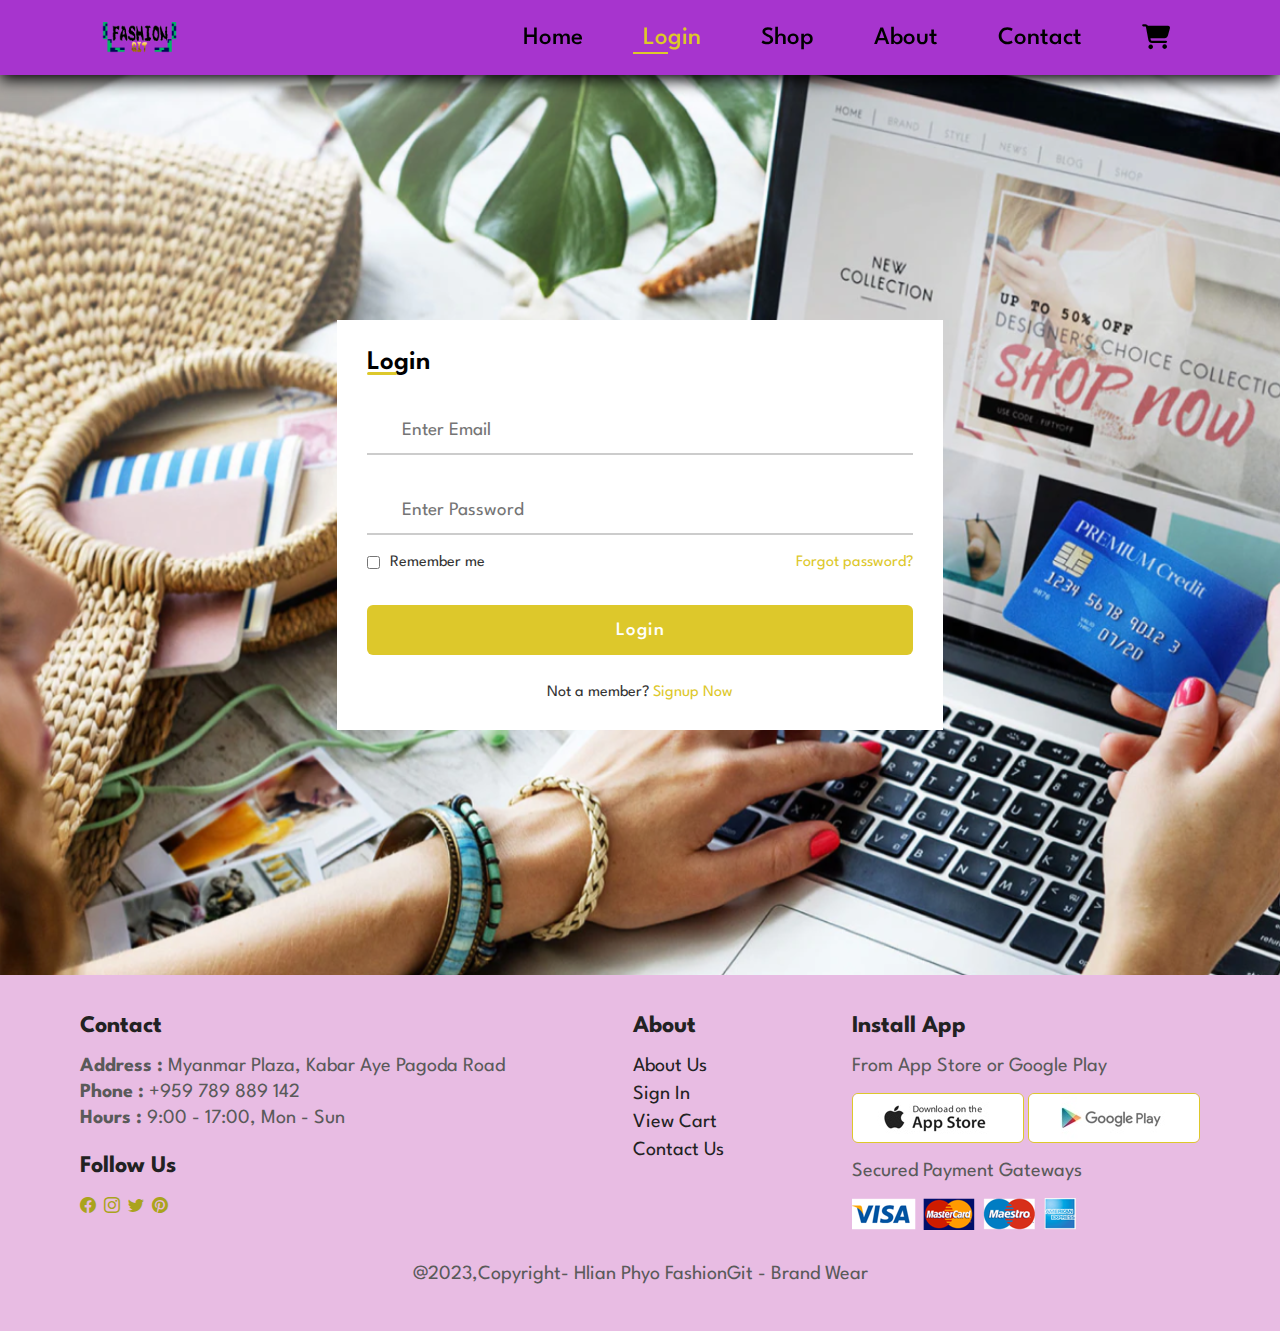
<file: login.html>
<html lang="en">
<head>
    <meta charset="UTF-8">
    <meta name="viewport" content="width=device-width, initial-scale=1.0">
    <title>Hlain Phyo.FashionGIT</title>
    <link rel="stylesheet" href="https://cdnjs.cloudflare.com/ajax/libs/font-awesome/6.4.0/css/all.min.css">
    <link rel="stylesheet" href="https://cdn.jsdelivr.net/npm/bootstrap-icons@1.10.5/font/bootstrap-icons.css">
    <link rel="stylesheet" href="FashionGIT.css">
</head>
<body>
    <section id="header">

        <a href="index.html"><img src="images/Logo.png" class="logo" alt=""></a>

        <div>
            <ul id="navbar">
                <li><a href="index.html">Home</a></li>
                <li><a class="active" href="login.html">Login</a></li>
                <li><a href="shop.html">Shop</a></li>
                <li><a href="about.html">About</a></li>
                <li><a href="contact.html">Contact</a></li>
                <li id="lg-cart"><a href="cart.html"><i class="fa-solid fa-cart-shopping"></i></a></li>
                <a href="#" id="close"><i class="bi bi-escape"></i></a>
            </ul>
        </div>
        <div id="mobile">
            <a href="cart.html"><i class="fa-solid fa-cart-shopping"></i></a>
            <i id="bar" class="bi bi-layout-sidebar"></i>
        </div>
    </section>

  <section id="login"> 
  <div class="containerx">
      <div class="forms">
          <div class="form login">
              <span class="title">Login</span>
              <form action="#">
                  <div class="input-field">
                      <input type="text" placeholder="Enter Email" required>
                      <i class="uil uil-envelope icon"></i>
                  </div>
                  <div class="input-field">
                      <input type="password" class="password" placeholder="Enter Password" required>
                      <i class="uil uil-lock icon"></i>
                      <i class="uil uil-eye-slash showHidePw"></i>
                  </div>
                  <div class="checkbox-text">
                      <div class="checkbox-content">
                          <input type="checkbox" id="logCheck">
                          <label for="logCheck" class="text">Remember me</label>
                      </div>
                      
                      <a href="#" class="text">Forgot password?</a>
                  </div>
                  <div class="input-field button" onclick="window.location.href='index.html';">
                      <input type="button" value="Login">
                  </div>
              </form>
              <div class="login-signup">
                  <span class="text">Not a member?
                      <a href="#" class="text signup-link">Signup Now</a>
                  </span>
              </div>
          </div>
          
          <div class="form signup">
              <span class="title">Registration</span>
              <form action="#">
                  <div class="input-field">
                      <input type="text" placeholder="Enter your name" required>
                      <i class="uil uil-user"></i>
                  </div>
                  <div class="input-field">
                      <input type="text" placeholder="Enter your email" required>
                      <i class="uil uil-envelope icon"></i>
                  </div>
                  <div class="input-field">
                      <input type="password" class="password" placeholder="Create a password" required>
                      <i class="uil uil-lock icon"></i>
                  </div>
                  <div class="input-field">
                      <input type="password" class="password" placeholder="Confirm a password" required>
                      <i class="uil uil-lock icon"></i>
                      <i class="uil uil-eye-slash showHidePw"></i>
                  </div>
                  <div class="checkbox-text">
                      <div class="checkbox-content">
                          <input type="checkbox" id="termCon">
                          <label for="termCon" class="text">I accepted all terms and conditions</label>
                      </div>
                  </div>
                  <div class="input-field button">
                      <input type="button" value="Signup" onclick="window.location.href='login.html';">
                  </div>
              </form>
              <div class="login-signup">
                  <span class="text">Already a member?
                      <a href="#" class="text login-link" onclick="window.location.href='login.html';">Login Now</a>
                  </span>
              </div>
          </div>
      </div>
  </div>
</section> 

<footer class="section-p1">
    <div class="col">
        <h4>Contact</h4>
        <p><strong>Address :</strong> Myanmar Plaza, Kabar Aye Pagoda Road</p>
        <p><strong>Phone :</strong> +959 789 889 142</p>
        <p><strong>Hours :</strong> 9:00 - 17:00, Mon - Sun</p>
        <div class="follow">
            <h4>Follow Us</h4>
            <div class="icon">
                <i class="bi bi-facebook"></i>
                <i class="bi bi-instagram"></i>
                <i class="bi bi-twitter"></i>
                <i class="bi bi-pinterest"></i>
            </div>     
        </div>
    </div>

    <div class="col">
        <h4>About</h4>
        <a href="about.html">About Us</a>
        <a href="login.html">Sign In</a>
        <a href="cart.html">View Cart</a>
        <a href="contact.html">Contact Us</a>
    </div>

    <div class="col install">
        <h4>Install App</h4>
        <p>From App Store or Google Play</p>
        <div class="row">
            <img src="images/app.jpg" alt="">
            <img src="images/play.jpg" alt="">
        </div>
        <p>Secured Payment Gateways</p>
        <img src="images/pay.png" alt="">
    </div>

    <div class="copyright">
        <p> @2023,Copyright- Hlian Phyo FashionGit - Brand Wear</p>
    </div>

</footer>

   <script src="script.js"></script> 
</body>
</html>
</file>
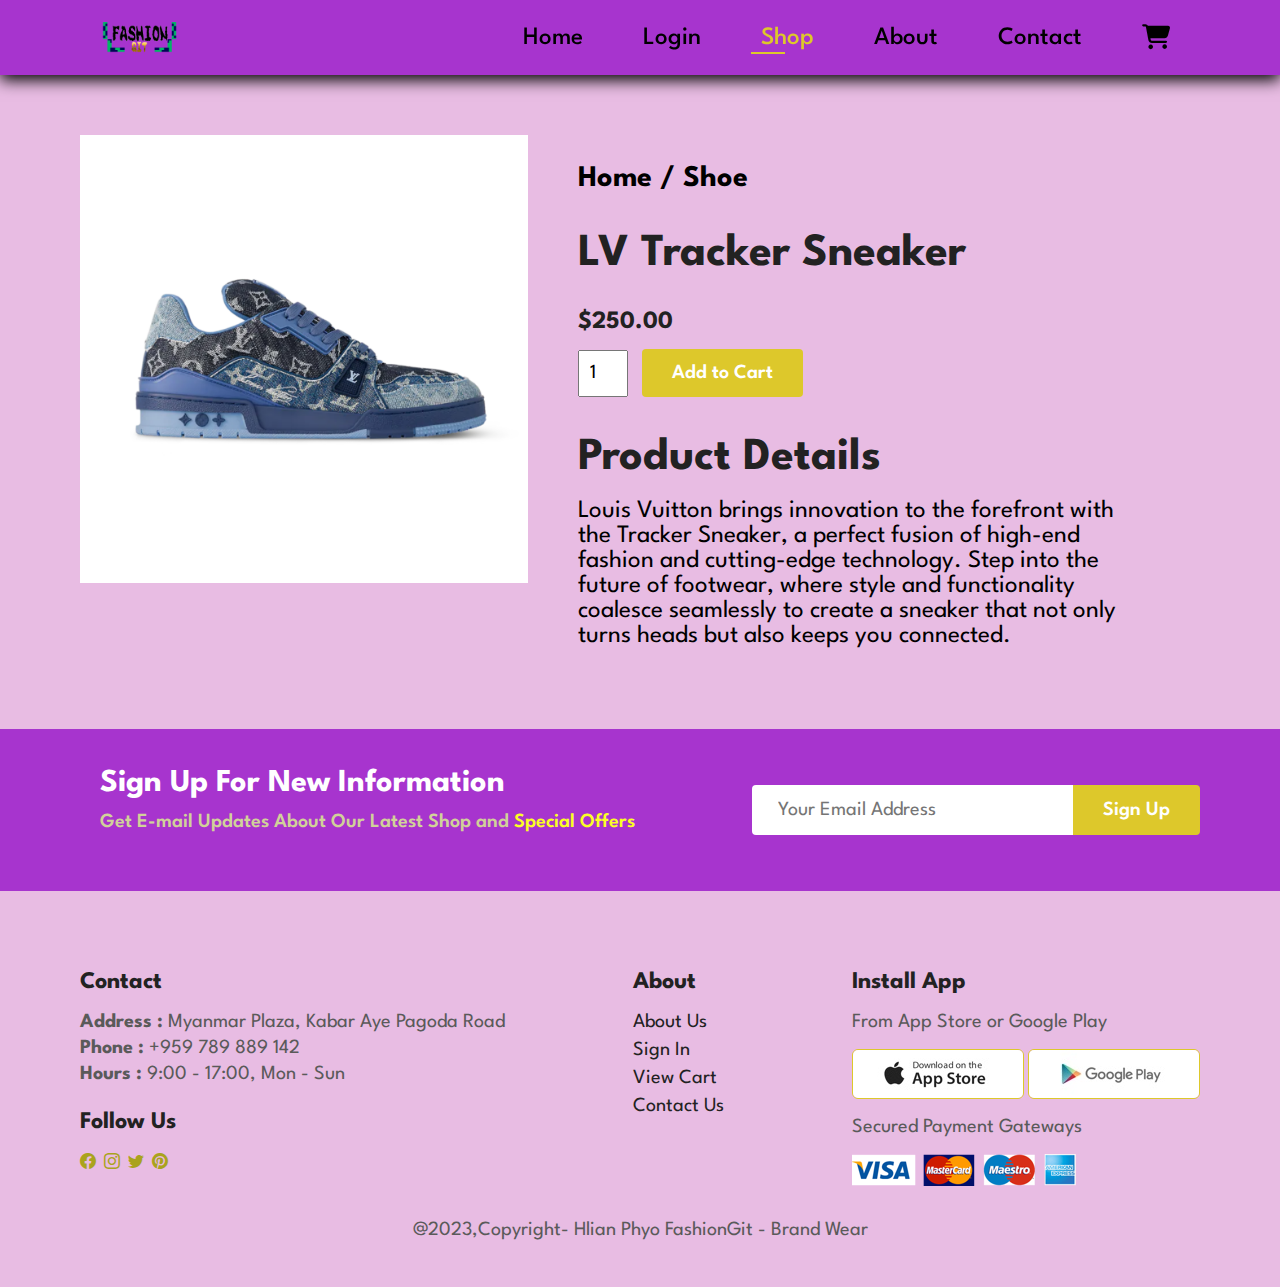
<file: luxury.html>
<html lang="en">
<head>
    <meta charset="UTF-8">
    <meta name="viewport" content="width=device-width, initial-scale=1.0">
    <title>Hlain Phyo.FashionGIT</title>
    <link rel="stylesheet" href="https://cdnjs.cloudflare.com/ajax/libs/font-awesome/6.4.0/css/all.min.css">
    <link rel="stylesheet" href="https://cdn.jsdelivr.net/npm/bootstrap-icons@1.10.5/font/bootstrap-icons.css">
    <link rel="stylesheet" href="FashionGIT.css">
</head>
<body>
    <section id="header">

        <a href="index.html"><img src="images/Logo.png" class="logo" alt=""></a>

        <div>
            <ul id="navbar">
                <li><a href="index.html">Home</a></li>
                <li><a href="login.html">Login</a></li>
                <li><a class="active" href="shop.html">Shop</a></li>
                <li><a href="about.html">About</a></li>
                <li><a href="contact.html">Contact</a></li>
                <li id="lg-cart"><a href="cart.html"><i class="fa-solid fa-cart-shopping"></i></a></li>
                <a href="#" id="close"><i class="bi bi-escape"></i></a>
            </ul>
        </div>
        <div id="mobile">
            <a href="cart.html"><i class="fa-solid fa-cart-shopping"></i></a>
            <i id="bar" class="bi bi-layout-sidebar"></i>
        </div>

    </section>

    <section id="prod-details" class="section-p1">
        <div class="single-pro-image">
            <img src="images/LV2.png" width="100%" id="MainImg" alt="">

        </div>
        <div class="single-pro-details">
            <h6>Home / Shoe</h6>
            <h4>LV Tracker Sneaker</h4>
            <h2 id="product-price">$250.00</h2>
            <input id="quantity-input" type="number" value="1" min="0">
            <button class="normal" onclick="addToCart('Tracker Sneaker', 250, 'images/LV2.png')">Add to Cart</button>
            <h4>Product Details</h4>
            <span>Louis Vuitton brings innovation to the forefront with the Tracker Sneaker, a perfect fusion of high-end fashion and cutting-edge technology. Step into the future of footwear, where style and functionality coalesce seamlessly to create a sneaker that not only turns heads but also keeps you connected. 
                </span>
        </div>
    </section>

    <section id="Information" class="section-p1 section-m1">
        <div class="newstext">
            <h4>Sign Up For New Information</h4>
            <p>Get E-mail Updates About Our Latest Shop and <span>Special Offers</span></p>
        </div>
        <div class="form">
            <input type="text" placeholder="Your Email Address">
            <button class="normal" id="signupButton">Sign Up</button>
        </div>
    </section>

    <footer class="section-p1">
        <div class="col">
            <h4>Contact</h4>
            <p><strong>Address :</strong> Myanmar Plaza, Kabar Aye Pagoda Road</p>
            <p><strong>Phone :</strong> +959 789 889 142</p>
            <p><strong>Hours :</strong> 9:00 - 17:00, Mon - Sun</p>
            <div class="follow">
                <h4>Follow Us</h4>
                <div class="icon">
                    <i class="bi bi-facebook"></i>
                    <i class="bi bi-instagram"></i>
                    <i class="bi bi-twitter"></i>
                    <i class="bi bi-pinterest"></i>
                </div>     
            </div>
        </div>

        <div class="col">
            <h4>About</h4>
            <a href="about.html">About Us</a>
            <a href="login.html">Sign In</a>
            <a href="cart.html">View Cart</a>
            <a href="contact.html">Contact Us</a>
        </div>

        <div class="col install">
            <h4>Install App</h4>
            <p>From App Store or Google Play</p>
            <div class="row">
                <img src="images/app.jpg" alt="">
                <img src="images/play.jpg" alt="">
            </div>
            <p>Secured Payment Gateways</p>
            <img src="images/pay.png" alt="">
        </div>

        <div class="copyright">
            <p> @2023,Copyright- Hlian Phyo FashionGit - Brand Wear</p>
        </div>

    </footer>

    <script>
    var quantityInput = document.getElementById("quantity-input");
    var priceElement = document.getElementById("product-price");

    quantityInput.addEventListener("input", function () {
        var quantity = parseFloat(quantityInput.value);
        if (!isNaN(quantity)) {
            var unitPrice = 250.00; 
            var totalPrice = unitPrice * quantity;
            priceElement.textContent = "$" + totalPrice.toFixed(2);
        }
    });
    </script>

<script src="cart.js"></script>

<script src="login.js"></script>

<script src="script.js"></script>

</body>
</html>
</file>
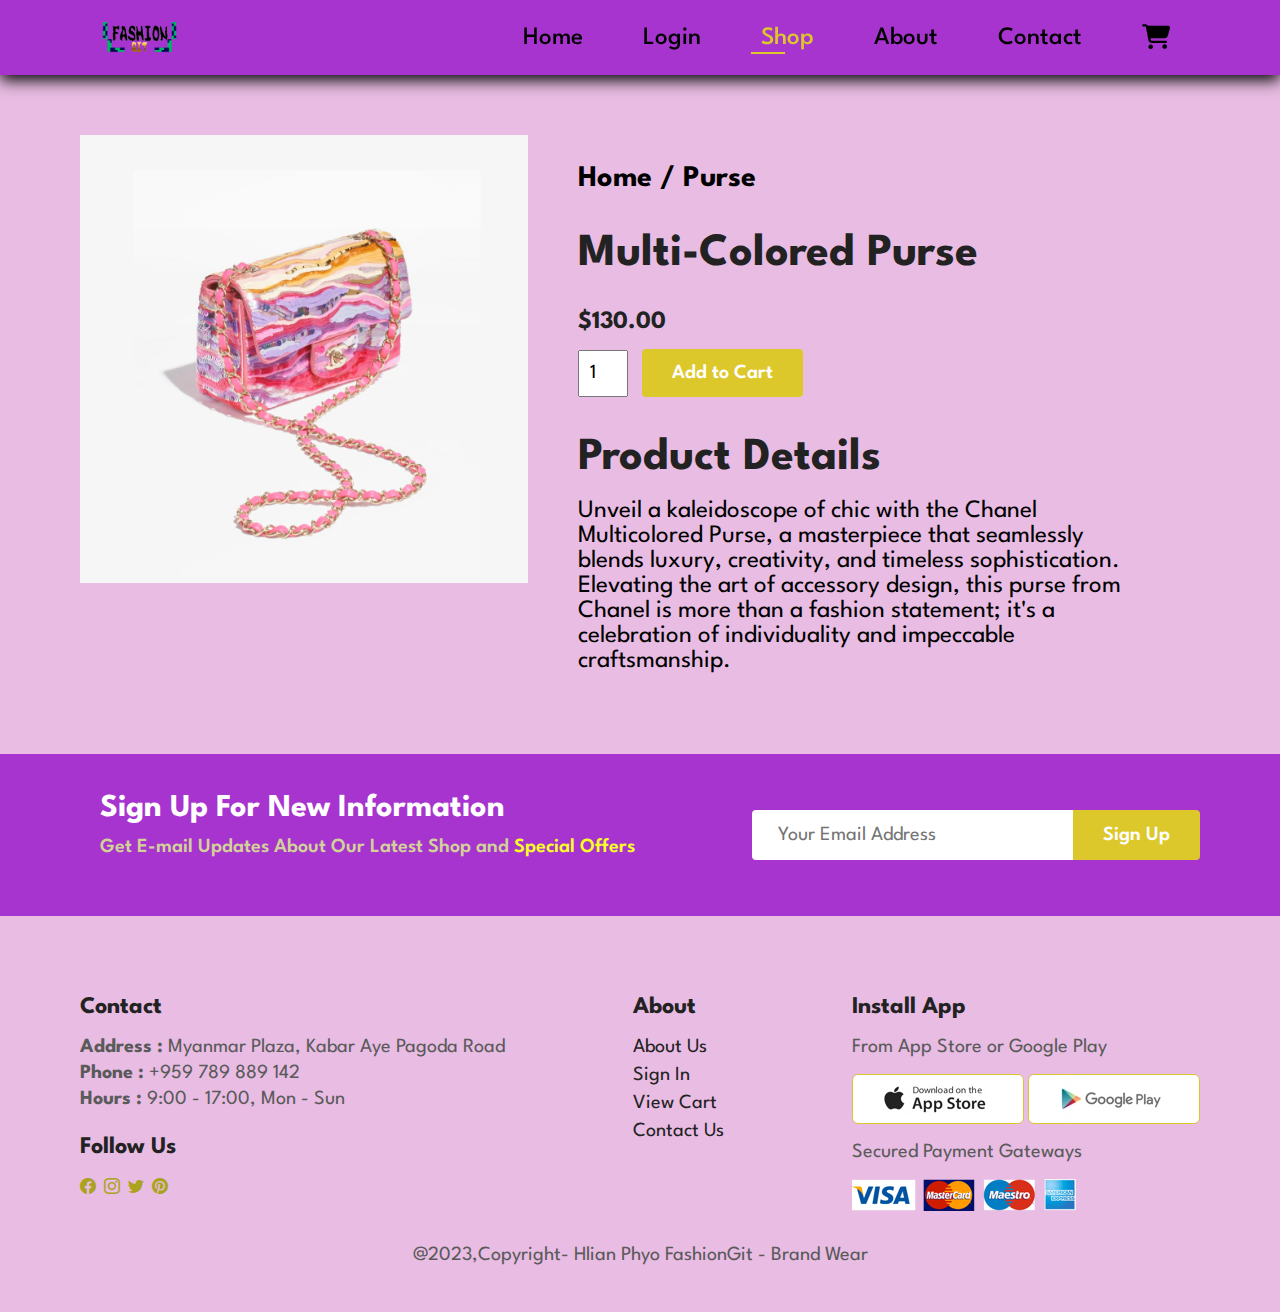
<file: multi.html>
<html lang="en">
<head>
    <meta charset="UTF-8">
    <meta name="viewport" content="width=device-width, initial-scale=1.0">
    <title>Hlain Phyo.FashionGIT</title>
    <link rel="stylesheet" href="https://cdnjs.cloudflare.com/ajax/libs/font-awesome/6.4.0/css/all.min.css">
    <link rel="stylesheet" href="https://cdn.jsdelivr.net/npm/bootstrap-icons@1.10.5/font/bootstrap-icons.css">
    <link rel="stylesheet" href="FashionGIT.css">
</head>
<body>
    <section id="header">

        <a href="index.html"><img src="images/Logo.png" class="logo" alt=""></a>

        <div>
            <ul id="navbar">
                <li><a href="index.html">Home</a></li>
                <li><a href="login.html">Login</a></li>
                <li><a class="active" href="shop.html">Shop</a></li>
                <li><a href="about.html">About</a></li>
                <li><a href="contact.html">Contact</a></li>
                <li id="lg-cart"><a href="cart.html"><i class="fa-solid fa-cart-shopping"></i></a></li>
                <a href="#" id="close"><i class="bi bi-escape"></i></a>
            </ul>
        </div>
        <div id="mobile">
            <a href="cart.html"><i class="fa-solid fa-cart-shopping"></i></a>
            <i id="bar" class="bi bi-layout-sidebar"></i>
        </div>

    </section>

    <section id="prod-details" class="section-p1">
        <div class="single-pro-image">
            <img src="images/chanel1.png" width="100%" id="MainImg" alt="">

        </div>
        <div class="single-pro-details">
            <h6>Home / Purse</h6>
            <h4>Multi-Colored Purse</h4>
            <h2 id="product-price">$130.00</h2>
            <input id="quantity-input" type="number" value="1" min="0">
            <button class="normal" onclick="addToCart('Multi-Colored Purse', 130, 'images/chanel1.png')">Add to Cart</button>
            <h4>Product Details</h4>
            <span>Unveil a kaleidoscope of chic with the Chanel Multicolored Purse, a masterpiece that seamlessly blends luxury, creativity, and timeless sophistication. Elevating the art of accessory design, this purse from Chanel is more than a fashion statement; it's a celebration of individuality and impeccable craftsmanship. 
                </span>
        </div>
    </section>

    <section id="Information" class="section-p1 section-m1">
        <div class="newstext">
            <h4>Sign Up For New Information</h4>
            <p>Get E-mail Updates About Our Latest Shop and <span>Special Offers</span></p>
        </div>
        <div class="form">
            <input type="text" placeholder="Your Email Address">
            <button class="normal" id="signupButton">Sign Up</button>
        </div>
    </section>

    <footer class="section-p1">
        <div class="col">
            <h4>Contact</h4>
            <p><strong>Address :</strong> Myanmar Plaza, Kabar Aye Pagoda Road</p>
            <p><strong>Phone :</strong> +959 789 889 142</p>
            <p><strong>Hours :</strong> 9:00 - 17:00, Mon - Sun</p>
            <div class="follow">
                <h4>Follow Us</h4>
                <div class="icon">
                    <i class="bi bi-facebook"></i>
                    <i class="bi bi-instagram"></i>
                    <i class="bi bi-twitter"></i>
                    <i class="bi bi-pinterest"></i>
                </div>     
            </div>
        </div>

        <div class="col">
            <h4>About</h4>
            <a href="about.html">About Us</a>
            <a href="login.html">Sign In</a>
            <a href="cart.html">View Cart</a>
            <a href="contact.html">Contact Us</a>
        </div>

        <div class="col install">
            <h4>Install App</h4>
            <p>From App Store or Google Play</p>
            <div class="row">
                <img src="images/app.jpg" alt="">
                <img src="images/play.jpg" alt="">
            </div>
            <p>Secured Payment Gateways</p>
            <img src="images/pay.png" alt="">
        </div>

        <div class="copyright">
            <p> @2023,Copyright- Hlian Phyo FashionGit - Brand Wear</p>
        </div>

    </footer>

    <script>
    var quantityInput = document.getElementById("quantity-input");
    var priceElement = document.getElementById("product-price");

    quantityInput.addEventListener("input", function () {
        var quantity = parseFloat(quantityInput.value);
        if (!isNaN(quantity)) {
            var unitPrice = 130.00; 
            var totalPrice = unitPrice * quantity;
            priceElement.textContent = "$" + totalPrice.toFixed(2);
        }
    });
    </script>

<script src="cart.js"></script>

<script src="login.js"></script>

<script src="script.js"></script>

</body>
</html>
</file>
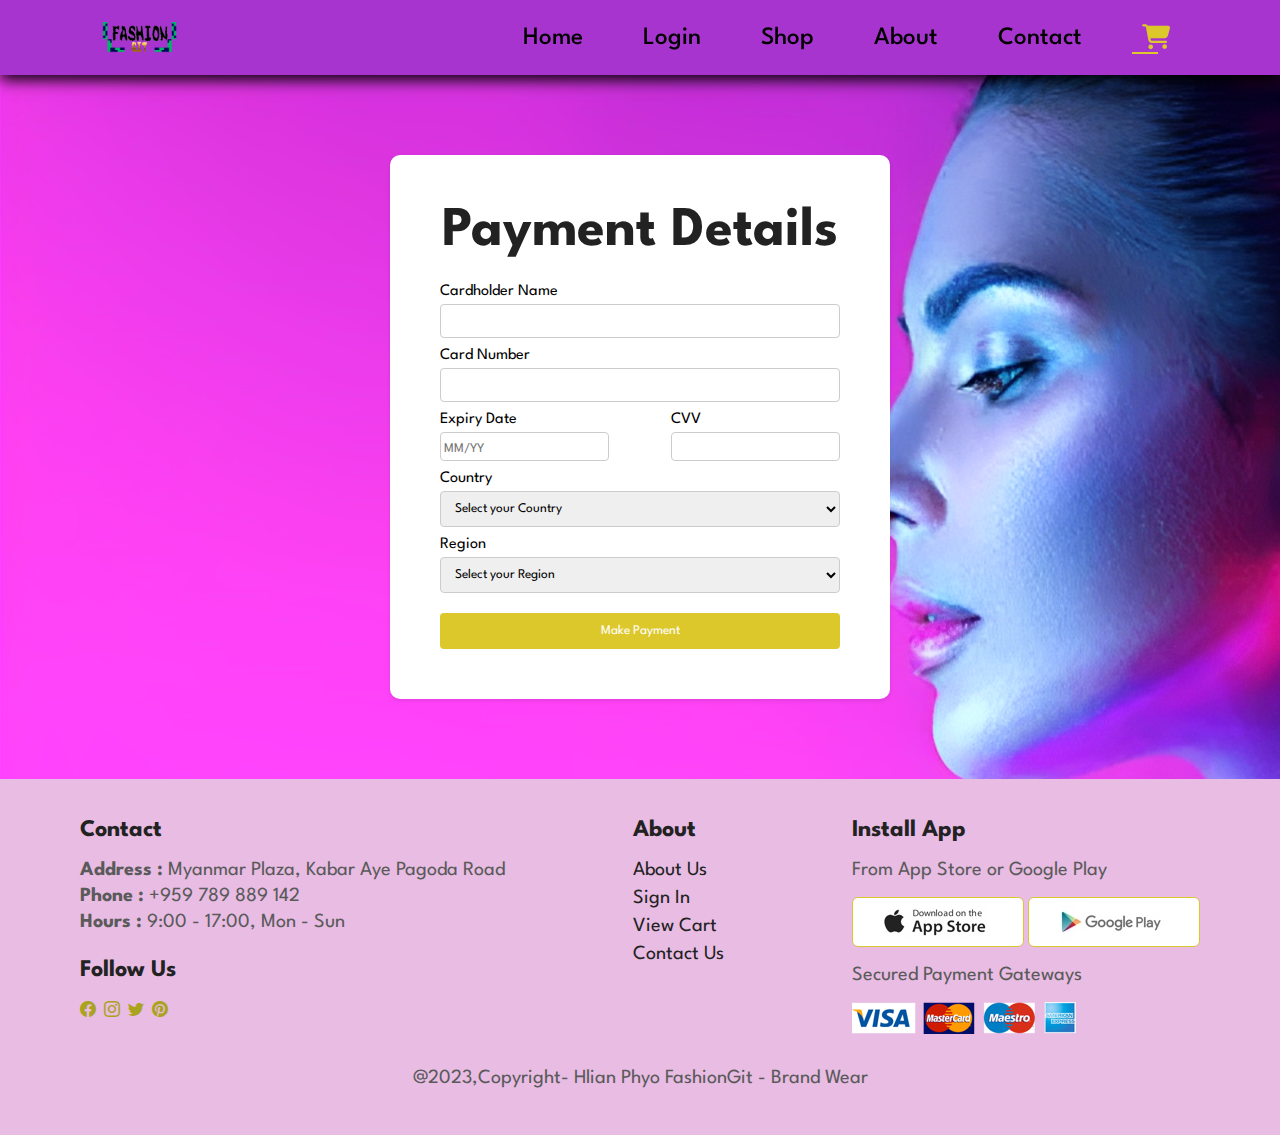
<file: purchase.html>
<html lang="en">
<head>
    <meta charset="UTF-8">
    <meta name="viewport" content="width=device-width, initial-scale=1.0">
    <title>Hlain Phyo.FashionGIT</title>
    <link rel="stylesheet" href="https://cdnjs.cloudflare.com/ajax/libs/font-awesome/6.4.0/css/all.min.css">
    <link rel="stylesheet" href="https://cdn.jsdelivr.net/npm/bootstrap-icons@1.10.5/font/bootstrap-icons.css">
    <link rel="stylesheet" href="FashionGIT.css">
</head>
<body>
    <section id="header">

        <a href="index.html"><img src="images/Logo.png" class="logo" alt=""></a>

        <div>
            <ul id="navbar">
                <li><a href="index.html">Home</a></li>
                <li><a href="login.html">Login</a></li>
                <li><a href="shop.html">Shop</a></li>
                <li><a href="about.html">About</a></li>
                <li><a href="contact.html">Contact</a></li>
                <li id="lg-cart"><a class="active" href="cart.html"><i class="fa-solid fa-cart-shopping"></i></a></li>
                <a href="#" id="close"><i class="bi bi-escape"></i></a>
            </ul>
        </div>
        <div id="mobile">
            <a href="cart.html"><i class="fa-solid fa-cart-shopping"></i></a>
            <i id="bar" class="bi bi-layout-sidebar"></i>
        </div>

    </section>
    
    <section id="p-form">
        <div class="p-details">
            <h2>Payment Details</h2>
            <form id="paymentForm" onsubmit="handlePayment(event)">
                <label for="cardholder">Cardholder Name</label>
                <input type="text" id="cardholder" name="cardholder" required>

                <label for="cardnumber">Card Number</label>
                <input type="text" id="cardnumber" name="cardnumber" required>

                <div class="row">
                    <div>
                        <label for="expiry">Expiry Date</label>
                        <input type="text" id="expiry" name="expiry" placeholder="MM/YY" required>
                    </div>
                    <div>
                        <label for="cvv">CVV</label>
                        <input type="number" id="cvv" name="cvv" required>
                    </div>
                </div>

                <label for="country">Country</label>
                <select id="country" name="country" required>
                    <option value="">Select your Country</option>
                    <option value="Myanmar">Myanmar</option>
                    <option value="Thailand">Thailand</option>
                    <option value="USA">USA</option>
                    <option value="Europe">Europe</option>
                </select>

                <label for="Region">Region</label>
                <select id="Region" name="Region" required>
                    <option value="">Select your Region</option>
                    <option value="Asia">Asia</option>
                    <option value="America">America</option>
                    <option value="Europe">Europe</option>
                    <option value="Africa">Africa</option>
                </select>

                <button type="submit">Make Payment</button>
            </form>
        </div>
    </section>

    <footer class="section-p1">
        <div class="col">
            <h4>Contact</h4>
            <p><strong>Address :</strong> Myanmar Plaza, Kabar Aye Pagoda Road</p>
            <p><strong>Phone :</strong> +959 789 889 142</p>
            <p><strong>Hours :</strong> 9:00 - 17:00, Mon - Sun</p>
            <div class="follow">
                <h4>Follow Us</h4>
                <div class="icon">
                    <i class="bi bi-facebook"></i>
                    <i class="bi bi-instagram"></i>
                    <i class="bi bi-twitter"></i>
                    <i class="bi bi-pinterest"></i>
                </div>     
            </div>
        </div>

        <div class="col">
            <h4>About</h4>
            <a href="about.html">About Us</a>
            <a href="login.html">Sign In</a>
            <a href="cart.html">View Cart</a>
            <a href="contact.html">Contact Us</a>
        </div>

        <div class="col install">
            <h4>Install App</h4>
            <p>From App Store or Google Play</p>
            <div class="row">
                <img src="images/app.jpg" alt="">
                <img src="images/play.jpg" alt="">
            </div>
            <p>Secured Payment Gateways</p>
            <img src="images/pay.png" alt="">
        </div>

        <div class="copyright">
            <p> @2023,Copyright- Hlian Phyo FashionGit - Brand Wear</p>
        </div>

    </footer>

    <script>
        function handlePayment(event) {
            event.preventDefault(); // Prevent the form from submitting

            // Show an alert
            alert("Thank You for Your Payment");

            // Redirect to index.html
            window.location.href = "index.html";
        }
    </script>


</body>
</html>
</file>
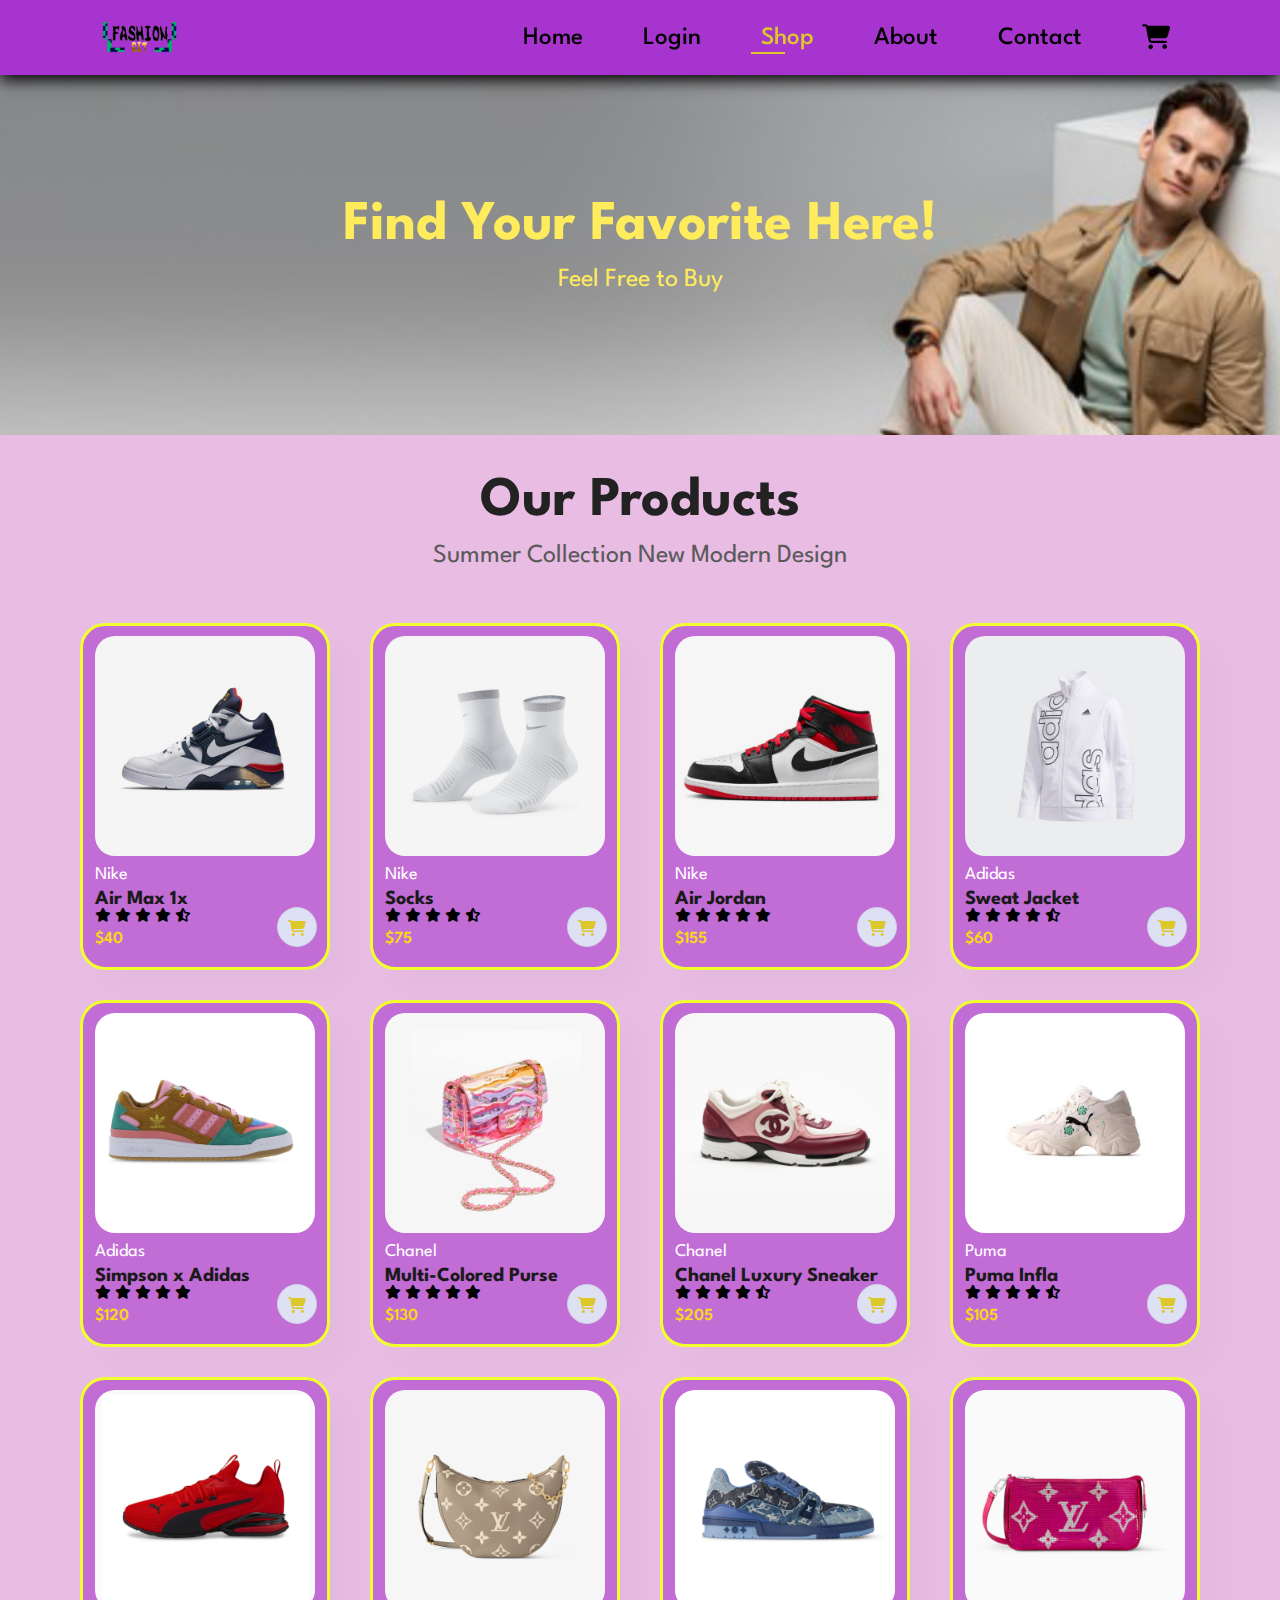
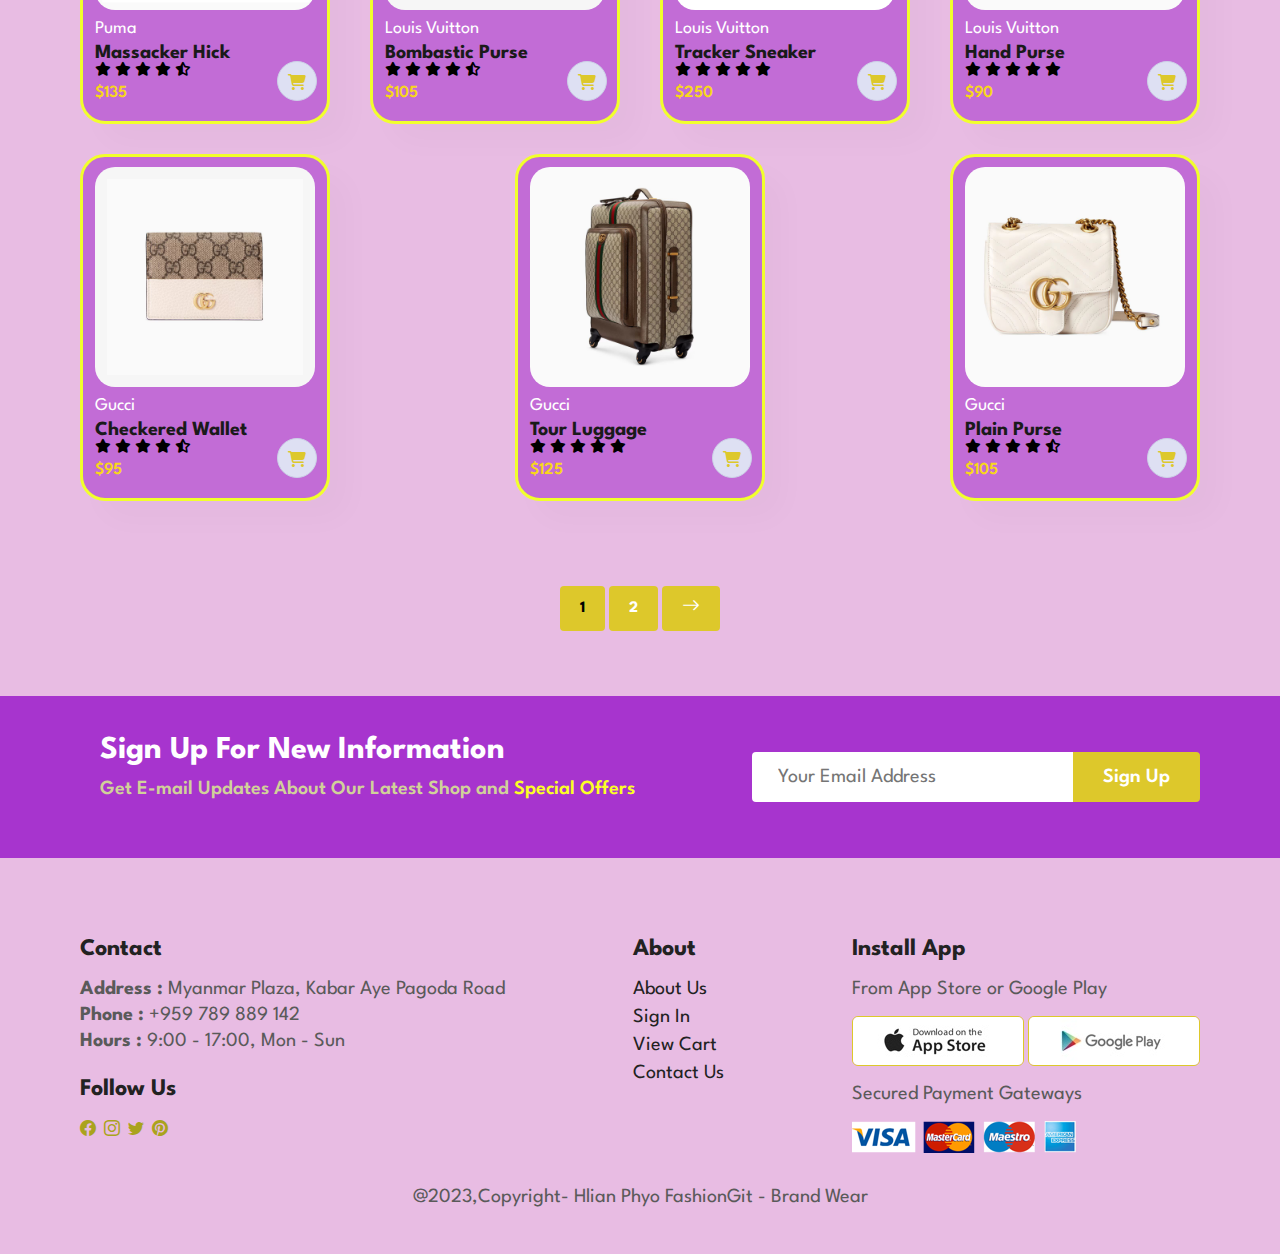
<file: shop.html>
<html lang="en">
<head>
    <meta charset="UTF-8">
    <meta name="viewport" content="width=device-width, initial-scale=1.0">
    <title>Hlain Phyo.FashionGIT</title>
    <link rel="stylesheet" href="https://cdnjs.cloudflare.com/ajax/libs/font-awesome/6.4.0/css/all.min.css">
    <link rel="stylesheet" href="https://cdn.jsdelivr.net/npm/bootstrap-icons@1.10.5/font/bootstrap-icons.css">
    <link rel="stylesheet" href="FashionGIT.css">
</head>
<body>
    <section id="header">

        <a href="index.html"><img src="images/Logo.png" class="logo" alt=""></a>

        <div>
            <ul id="navbar">
                <li><a href="index.html">Home</a></li>
                <li><a href="login.html">Login</a></li>
                <li><a class="active" href="shop.html">Shop</a></li>
                <li><a href="about.html">About</a></li>
                <li><a href="contact.html">Contact</a></li>
                <li id="lg-cart"><a href="cart.html"><i class="fa-solid fa-cart-shopping"></i></a></li>
                <a href="#" id="close"><i class="bi bi-escape"></i></a>
            </ul>
        </div>
        <div id="mobile">
            <a href="cart.html"><i class="fa-solid fa-cart-shopping"></i></a>
            <i id="bar" class="bi bi-layout-sidebar"></i>
        </div>

    </section>
    
    <section id="shop-page-header">
        <h2> Find Your Favorite Here!</h2>
        <p> Feel Free to Buy</p>
    </section>

    <section id="product1" class="section-p1">
         <h2>Our Products</h2>
         <p>Summer Collection New Modern Design</p>
        <div class="pro-container">
            <div class="pro" onclick="window.location.href='air.html';">
                <img src="images/nike1.png" alt="">
                <div class="des">
                    <span>Nike</span>
                    <h5>Air Max 1x</h5>
                    <div class="star">
                        <i class="fa-solid fa-star"></i>
                        <i class="fa-solid fa-star"></i>
                        <i class="fa-solid fa-star"></i>
                        <i class="fa-solid fa-star"></i>
                        <i class="fa-solid fa-star-half-stroke"></i>
                    </div>
                    <h4>$40</h4>
                </div>
                <a href="#"><i class="fa-solid fa-cart-shopping cart"></i></a>
            </div>
            <div class="pro" onclick="window.location.href='air.html';">
                <img src="images/nike2.png" alt="">
                <div class="des">
                    <span>Nike</span>
                    <h5>Socks</h5>
                    <div class="star">
                        <i class="fa-solid fa-star"></i>
                        <i class="fa-solid fa-star"></i>
                        <i class="fa-solid fa-star"></i>
                        <i class="fa-solid fa-star"></i>
                        <i class="fa-solid fa-star-half-stroke"></i>
                    </div>
                    <h4>$75</h4>
                </div>
                <a href="#"><i class="fa-solid fa-cart-shopping cart"></i></a>
            </div>
            <div class="pro" onclick="window.location.href='air.html';">
                <img src="images/nike3.png" alt="">
                <div class="des">
                    <span>Nike</span>
                    <h5>Air Jordan</h5>
                    <div class="star">
                        <i class="fa-solid fa-star"></i>
                        <i class="fa-solid fa-star"></i>
                        <i class="fa-solid fa-star"></i>
                        <i class="fa-solid fa-star"></i>
                        <i class="fa-solid fa-star"></i>
                    </div>
                    <h4>$155</h4>
                </div>
                <a href="#"><i class="fa-solid fa-cart-shopping cart"></i></a>
            </div>
            <div class="pro" onclick="window.location.href='air.html';">
                <img src="images/adidas.png" alt="">
                <div class="des">
                    <span>Adidas</span>
                    <h5>Sweat Jacket</h5>
                    <div class="star">
                        <i class="fa-solid fa-star"></i>
                        <i class="fa-solid fa-star"></i>
                        <i class="fa-solid fa-star"></i>
                        <i class="fa-solid fa-star"></i>
                        <i class="fa-solid fa-star-half-stroke"></i>
                    </div>
                    <h4>$60</h4>
                </div>
                <a href="#"><i class="fa-solid fa-cart-shopping cart"></i></a>
            </div>
            <div class="pro" onclick="window.location.href='air.html';">
                <img src="images/adidas2.png" alt="">
                <div class="des">
                    <span>Adidas</span>
                    <h5>Simpson x Adidas</h5>
                    <div class="star">
                        <i class="fa-solid fa-star"></i>
                        <i class="fa-solid fa-star"></i>
                        <i class="fa-solid fa-star"></i>
                        <i class="fa-solid fa-star"></i>
                        <i class="fa-solid fa-star"></i>
                    </div>
                    <h4>$120</h4>
                </div>
                <a href="#"><i class="fa-solid fa-cart-shopping cart"></i></a>
            </div>
            <div class="pro" onclick="window.location.href='multi.html';">
                <img src="images/chanel1.png" alt="">
                <div class="des">
                    <span>Chanel</span>
                    <h5>Multi-Colored Purse</h5>
                    <div class="star">
                        <i class="fa-solid fa-star"></i>
                        <i class="fa-solid fa-star"></i>
                        <i class="fa-solid fa-star"></i>
                        <i class="fa-solid fa-star"></i>
                        <i class="fa-solid fa-star"></i>
                    </div>
                    <h4>$130</h4>
                </div>
                <a href="#"><i class="fa-solid fa-cart-shopping cart"></i></a>
            </div>
            <div class="pro" onclick="window.location.href='multi.html';">
                <img src="images/chanel2.png" alt="">
                <div class="des">
                    <span>Chanel</span>
                    <h5>Chanel Luxury Sneaker</h5>
                    <div class="star">
                        <i class="fa-solid fa-star"></i>
                        <i class="fa-solid fa-star"></i>
                        <i class="fa-solid fa-star"></i>
                        <i class="fa-solid fa-star"></i>
                        <i class="fa-solid fa-star-half-stroke"></i>
                    </div>
                    <h4>$205</h4>
                </div>
                <a href="#"><i class="fa-solid fa-cart-shopping cart"></i></a>
            </div>
            
            <div class="pro" onclick="window.location.href='multi.html';">
                <img src="images/puma1.png" alt="">
                <div class="des">
                    <span>Puma</span>
                    <h5>Puma Infla </h5>
                    <div class="star">
                        <i class="fa-solid fa-star"></i>
                        <i class="fa-solid fa-star"></i>
                        <i class="fa-solid fa-star"></i>
                        <i class="fa-solid fa-star"></i>
                        <i class="fa-solid fa-star-half-stroke"></i>
                    </div>
                    <h4>$105</h4>
                </div>
                <a href="#"><i class="fa-solid fa-cart-shopping cart"></i></a>
            </div>

            <div class="pro" onclick="window.location.href='multi.html';">
                <img src="images/puma2.png" alt="">
                <div class="des">
                    <span>Puma</span>
                    <h5>Massacker Hick</h5>
                    <div class="star">
                        <i class="fa-solid fa-star"></i>
                        <i class="fa-solid fa-star"></i>
                        <i class="fa-solid fa-star"></i>
                        <i class="fa-solid fa-star"></i>
                        <i class="fa-solid fa-star-half-stroke"></i>
                    </div>
                    <h4>$135</h4>
                </div>
                <a href="#"><i class="fa-solid fa-cart-shopping cart"></i></a>
            </div>
            <div class="pro" onclick="window.location.href='multi.html';">
                <img src="images/LV1.png" alt="">
                <div class="des">
                    <span>Louis Vuitton</span>
                    <h5>Bombastic Purse</h5>
                    <div class="star">
                        <i class="fa-solid fa-star"></i>
                        <i class="fa-solid fa-star"></i>
                        <i class="fa-solid fa-star"></i>
                        <i class="fa-solid fa-star"></i>
                        <i class="fa-solid fa-star-half-stroke"></i>
                    </div>
                    <h4>$105</h4>
                </div>
                <a href="#"><i class="fa-solid fa-cart-shopping cart"></i></a>
            </div>

            <div class="pro" onclick="window.location.href='luxury.html';">
                <img src="images/LV2.png" alt="">
                <div class="des">
                    <span>Louis Vuitton</span>
                    <h5>Tracker Sneaker</h5>
                    <div class="star">
                        <i class="fa-solid fa-star"></i>
                        <i class="fa-solid fa-star"></i>
                        <i class="fa-solid fa-star"></i>
                        <i class="fa-solid fa-star"></i>
                        <i class="fa-solid fa-star"></i>
                    </div>
                    <h4>$250</h4>
                </div>
                <a href="#"><i class="fa-solid fa-cart-shopping cart"></i></a>
            </div>
            <div class="pro" onclick="window.location.href='luxury.html';">
                <img src="images/lv3.png" alt="">
                <div class="des">
                    <span>Louis Vuitton</span>
                    <h5>Hand Purse</h5>
                    <div class="star">
                        <i class="fa-solid fa-star"></i>
                        <i class="fa-solid fa-star"></i>
                        <i class="fa-solid fa-star"></i>
                        <i class="fa-solid fa-star"></i>
                        <i class="fa-solid fa-star"></i>
                    </div>
                    <h4>$90</h4>
                </div>
                <a href="#"><i class="fa-solid fa-cart-shopping cart"></i></a>
            </div>
            <div class="pro" onclick="window.location.href='luxury.html';">
                <img src="images/Gucci1.png" alt="">
                <div class="des">
                    <span>Gucci</span>
                    <h5>Checkered Wallet</h5>
                    <div class="star">
                        <i class="fa-solid fa-star"></i>
                        <i class="fa-solid fa-star"></i>
                        <i class="fa-solid fa-star"></i>
                        <i class="fa-solid fa-star"></i>
                        <i class="fa-solid fa-star-half-stroke"></i>
                    </div>
                    <h4>$95</h4>
                </div>
                <a href="#"><i class="fa-solid fa-cart-shopping cart"></i></a>
            </div>

            <div class="pro" onclick="window.location.href='luxury.html';">
                <img src="images/Gucci2.png" alt="">
                <div class="des">
                    <span>Gucci</span>
                    <h5>Tour Luggage</h5>
                    <div class="star">
                        <i class="fa-solid fa-star"></i>
                        <i class="fa-solid fa-star"></i>
                        <i class="fa-solid fa-star"></i>
                        <i class="fa-solid fa-star"></i>
                        <i class="fa-solid fa-star"></i>
                    </div>
                    <h4>$125</h4>
                </div>
                <a href="#"><i class="fa-solid fa-cart-shopping cart"></i></a>
            </div>
            <div class="pro" onclick="window.location.href='luxury.html';">
                <img src="images/Gucci3.png" alt="">
                <div class="des">
                    <span>Gucci</span>
                    <h5>Plain Purse</h5>
                    <div class="star">
                        <i class="fa-solid fa-star"></i>
                        <i class="fa-solid fa-star"></i>
                        <i class="fa-solid fa-star"></i>
                        <i class="fa-solid fa-star"></i>
                        <i class="fa-solid fa-star-half-stroke"></i>
                    </div>
                    <h4>$105</h4>
                </div>
                <a href="#"><i class="fa-solid fa-cart-shopping cart"></i></a>
            </div>
        </section>


    <section id="more-page" class="section-p1">
        <a class='active' href="shop.html">1</a>
        <a href="shop2.html">2</a>
        <a href="#" id="underDevelopmentLink"><i class="bi bi-arrow-right"></i></a> 
    </section>

    <section id="Information" class="section-p1 section-m1">
        <div class="newstext">
            <h4>Sign Up For New Information</h4>
            <p>Get E-mail Updates About Our Latest Shop and <span>Special Offers</span></p>
        </div>
        <div class="form">
            <input type="text" placeholder="Your Email Address">
            <button class="normal" id="signupButton">Sign Up</button>
        </div>
    </section>

    <footer class="section-p1">
        <div class="col">
            <h4>Contact</h4>
            <p><strong>Address :</strong> Myanmar Plaza, Kabar Aye Pagoda Road</p>
            <p><strong>Phone :</strong> +959 789 889 142</p>
            <p><strong>Hours :</strong> 9:00 - 17:00, Mon - Sun</p>
            <div class="follow">
                <h4>Follow Us</h4>
                <div class="icon">
                    <i class="bi bi-facebook"></i>
                    <i class="bi bi-instagram"></i>
                    <i class="bi bi-twitter"></i>
                    <i class="bi bi-pinterest"></i>
                </div>     
            </div>
        </div>

        <div class="col">
            <h4>About</h4>
            <a href="about.html">About Us</a>
            <a href="login.html">Sign In</a>
            <a href="cart.html">View Cart</a>
            <a href="contact.html">Contact Us</a>
        </div>

        <div class="col install">
            <h4>Install App</h4>
            <p>From App Store or Google Play</p>
            <div class="row">
                <img src="images/app.jpg" alt="">
                <img src="images/play.jpg" alt="">
            </div>
            <p>Secured Payment Gateways</p>
            <img src="images/pay.png" alt="">
        </div>

        <div class="copyright">
            <p> @2023,Copyright- Hlian Phyo FashionGit - Brand Wear</p>
        </div>

    </footer>


    <script src="script.js"></script>
    
    <script src="login.js"></script>

    <script>
        document.addEventListener('DOMContentLoaded', function () {
            const underDevelopmentLink = document.getElementById('underDevelopmentLink');
        
            if (underDevelopmentLink) {
                underDevelopmentLink.addEventListener('click', function (event) {
                    event.preventDefault(); // Prevents the default behavior of the link
                    showAlert();
                });
            } else {
                console.error("Element with ID 'underDevelopmentLink' not found.");
            }
        
            function showAlert() {
                alert("Page is Currently Under Development. You Can't Proceed Further.");
            }
        });
    </script>
</body>
</html>
</file>
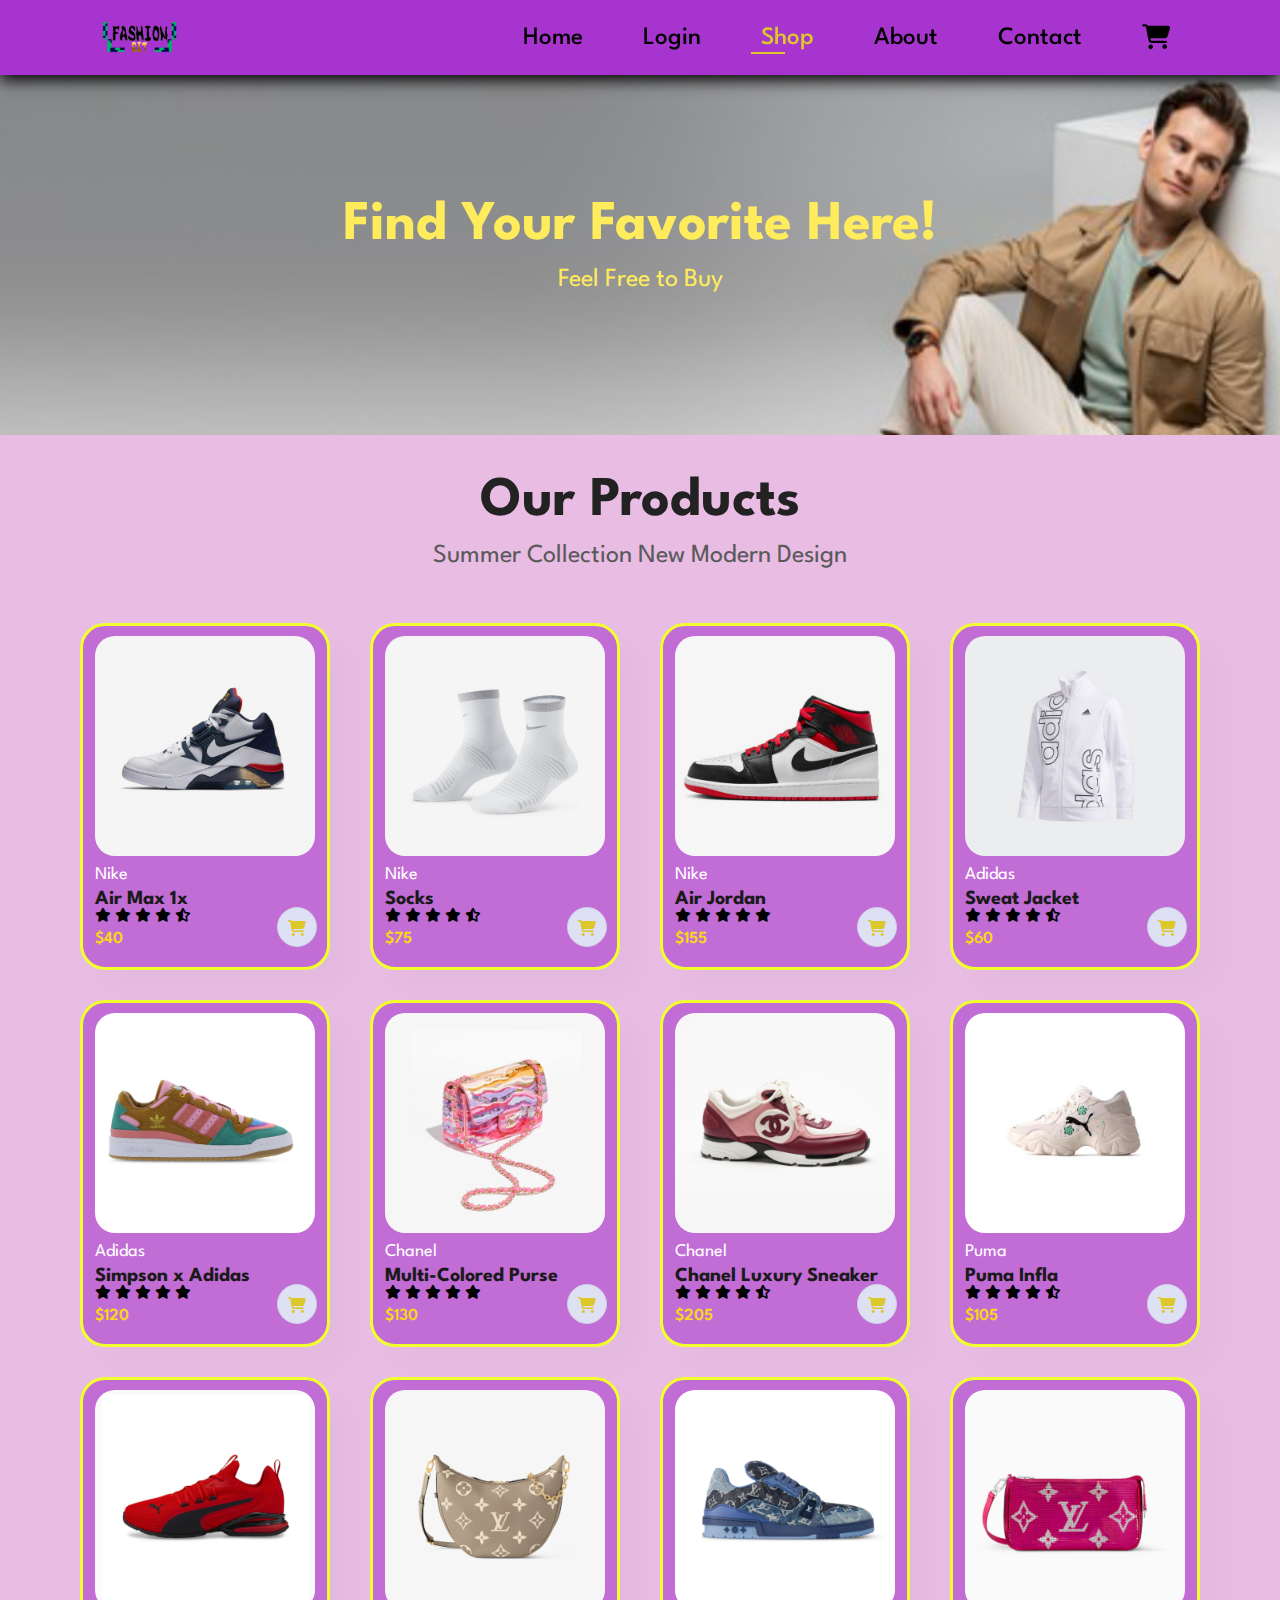
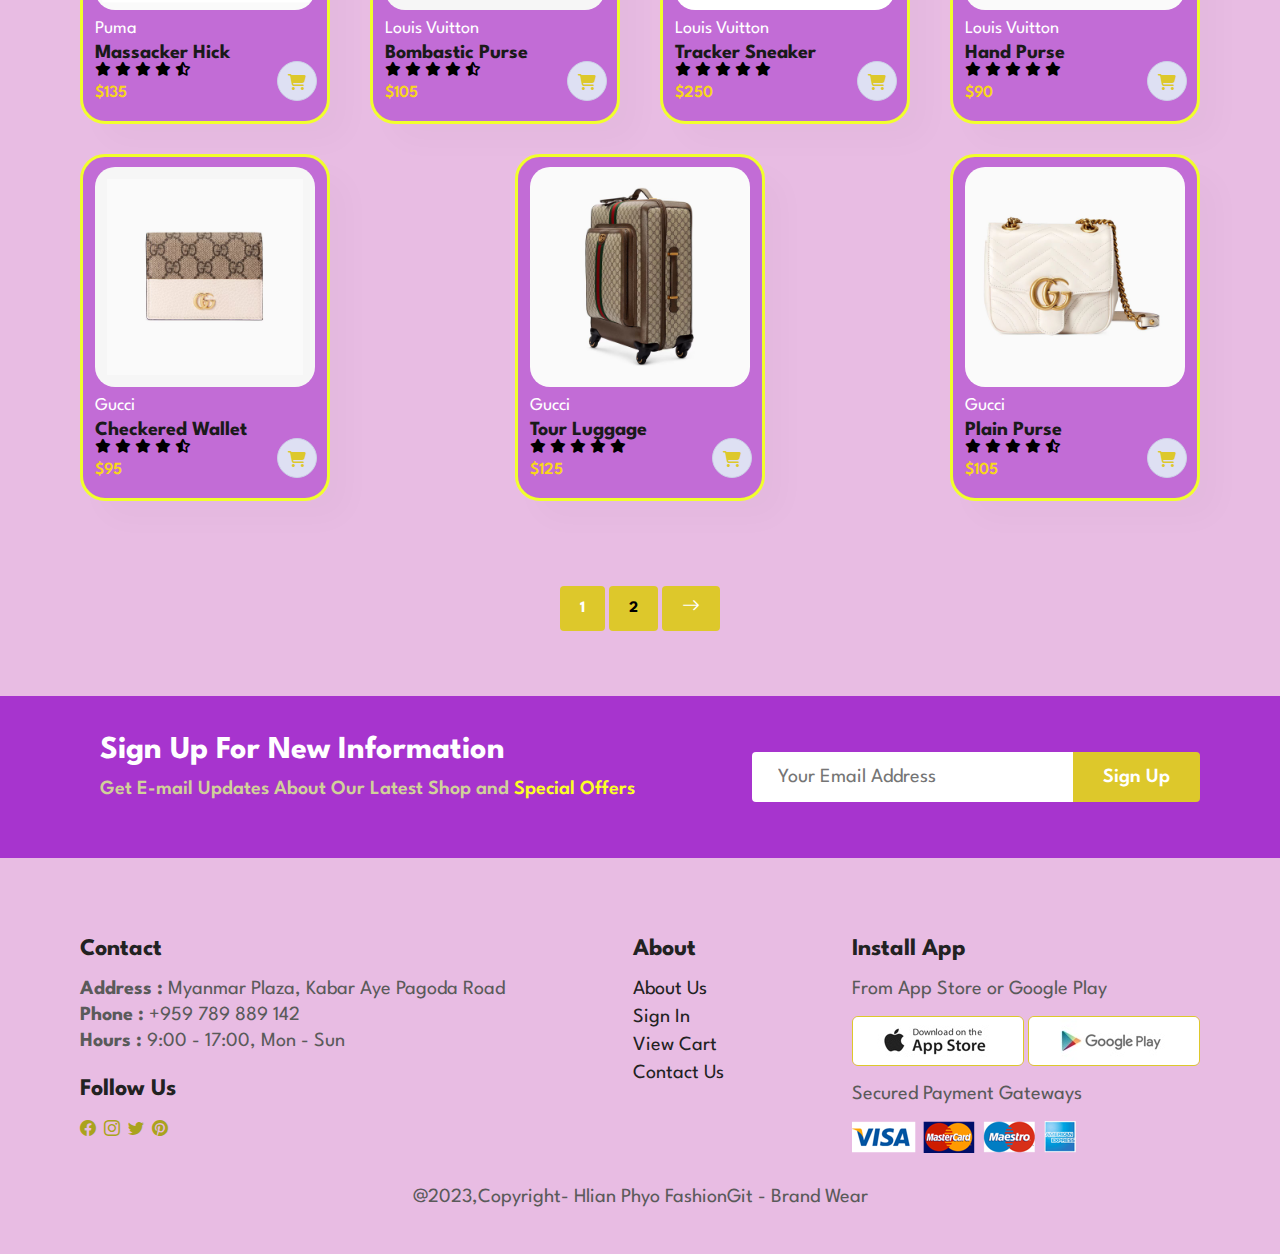
<file: shop2.html>
<html lang="en">
<head>
    <meta charset="UTF-8">
    <meta name="viewport" content="width=device-width, initial-scale=1.0">
    <title>Hlain Phyo.FashionGIT</title>
    <link rel="stylesheet" href="https://cdnjs.cloudflare.com/ajax/libs/font-awesome/6.4.0/css/all.min.css">
    <link rel="stylesheet" href="https://cdn.jsdelivr.net/npm/bootstrap-icons@1.10.5/font/bootstrap-icons.css">
    <link rel="stylesheet" href="FashionGIT.css">
</head>
<body>
    <section id="header">

        <a href="index.html"><img src="images/Logo.png" class="logo" alt=""></a>

        <div>
            <ul id="navbar">
                <li><a href="index.html">Home</a></li>
                <li><a href="login.html">Login</a></li>
                <li><a class="active" href="shop.html">Shop</a></li>
                <li><a href="about.html">About</a></li>
                <li><a href="contact.html">Contact</a></li>
                <li id="lg-cart"><a href="cart.html"><i class="fa-solid fa-cart-shopping"></i></a></li>
                <a href="#" id="close"><i class="bi bi-escape"></i></a>
            </ul>
        </div>
        <div id="mobile">
            <a href="cart.html"><i class="fa-solid fa-cart-shopping"></i></a>
            <i id="bar" class="bi bi-layout-sidebar"></i>
        </div>

    </section>
    
    <section id="shop-page-header">
        <h2> Find Your Favorite Here!</h2>
        <p> Feel Free to Buy</p>
    </section>

    <section id="product1" class="section-p1">
         <h2>Our Products</h2>
         <p>Summer Collection New Modern Design</p>
        <div class="pro-container">
            <div class="pro" onclick="window.location.href='air.html';">
                <img src="images/nike1.png" alt="">
                <div class="des">
                    <span>Nike</span>
                    <h5>Air Max 1x</h5>
                    <div class="star">
                        <i class="fa-solid fa-star"></i>
                        <i class="fa-solid fa-star"></i>
                        <i class="fa-solid fa-star"></i>
                        <i class="fa-solid fa-star"></i>
                        <i class="fa-solid fa-star-half-stroke"></i>
                    </div>
                    <h4>$40</h4>
                </div>
                <a href="#"><i class="fa-solid fa-cart-shopping cart"></i></a>
            </div>
            <div class="pro" onclick="window.location.href='air.html';">
                <img src="images/nike2.png" alt="">
                <div class="des">
                    <span>Nike</span>
                    <h5>Socks</h5>
                    <div class="star">
                        <i class="fa-solid fa-star"></i>
                        <i class="fa-solid fa-star"></i>
                        <i class="fa-solid fa-star"></i>
                        <i class="fa-solid fa-star"></i>
                        <i class="fa-solid fa-star-half-stroke"></i>
                    </div>
                    <h4>$75</h4>
                </div>
                <a href="#"><i class="fa-solid fa-cart-shopping cart"></i></a>
            </div>
            <div class="pro" onclick="window.location.href='air.html';">
                <img src="images/nike3.png" alt="">
                <div class="des">
                    <span>Nike</span>
                    <h5>Air Jordan</h5>
                    <div class="star">
                        <i class="fa-solid fa-star"></i>
                        <i class="fa-solid fa-star"></i>
                        <i class="fa-solid fa-star"></i>
                        <i class="fa-solid fa-star"></i>
                        <i class="fa-solid fa-star"></i>
                    </div>
                    <h4>$155</h4>
                </div>
                <a href="#"><i class="fa-solid fa-cart-shopping cart"></i></a>
            </div>
            <div class="pro" onclick="window.location.href='air.html';">
                <img src="images/adidas.png" alt="">
                <div class="des">
                    <span>Adidas</span>
                    <h5>Sweat Jacket</h5>
                    <div class="star">
                        <i class="fa-solid fa-star"></i>
                        <i class="fa-solid fa-star"></i>
                        <i class="fa-solid fa-star"></i>
                        <i class="fa-solid fa-star"></i>
                        <i class="fa-solid fa-star-half-stroke"></i>
                    </div>
                    <h4>$60</h4>
                </div>
                <a href="#"><i class="fa-solid fa-cart-shopping cart"></i></a>
            </div>
            <div class="pro" onclick="window.location.href='air.html';">
                <img src="images/adidas2.png" alt="">
                <div class="des">
                    <span>Adidas</span>
                    <h5>Simpson x Adidas</h5>
                    <div class="star">
                        <i class="fa-solid fa-star"></i>
                        <i class="fa-solid fa-star"></i>
                        <i class="fa-solid fa-star"></i>
                        <i class="fa-solid fa-star"></i>
                        <i class="fa-solid fa-star"></i>
                    </div>
                    <h4>$120</h4>
                </div>
                <a href="#"><i class="fa-solid fa-cart-shopping cart"></i></a>
            </div>
            <div class="pro" onclick="window.location.href='multi.html';">
                <img src="images/chanel1.png" alt="">
                <div class="des">
                    <span>Chanel</span>
                    <h5>Multi-Colored Purse</h5>
                    <div class="star">
                        <i class="fa-solid fa-star"></i>
                        <i class="fa-solid fa-star"></i>
                        <i class="fa-solid fa-star"></i>
                        <i class="fa-solid fa-star"></i>
                        <i class="fa-solid fa-star"></i>
                    </div>
                    <h4>$130</h4>
                </div>
                <a href="#"><i class="fa-solid fa-cart-shopping cart"></i></a>
            </div>
            <div class="pro" onclick="window.location.href='multi.html';">
                <img src="images/chanel2.png" alt="">
                <div class="des">
                    <span>Chanel</span>
                    <h5>Chanel Luxury Sneaker</h5>
                    <div class="star">
                        <i class="fa-solid fa-star"></i>
                        <i class="fa-solid fa-star"></i>
                        <i class="fa-solid fa-star"></i>
                        <i class="fa-solid fa-star"></i>
                        <i class="fa-solid fa-star-half-stroke"></i>
                    </div>
                    <h4>$205</h4>
                </div>
                <a href="#"><i class="fa-solid fa-cart-shopping cart"></i></a>
            </div>
            
            <div class="pro" onclick="window.location.href='multi.html';">
                <img src="images/puma1.png" alt="">
                <div class="des">
                    <span>Puma</span>
                    <h5>Puma Infla </h5>
                    <div class="star">
                        <i class="fa-solid fa-star"></i>
                        <i class="fa-solid fa-star"></i>
                        <i class="fa-solid fa-star"></i>
                        <i class="fa-solid fa-star"></i>
                        <i class="fa-solid fa-star-half-stroke"></i>
                    </div>
                    <h4>$105</h4>
                </div>
                <a href="#"><i class="fa-solid fa-cart-shopping cart"></i></a>
            </div>

            <div class="pro" onclick="window.location.href='multi.html';">
                <img src="images/puma2.png" alt="">
                <div class="des">
                    <span>Puma</span>
                    <h5>Massacker Hick</h5>
                    <div class="star">
                        <i class="fa-solid fa-star"></i>
                        <i class="fa-solid fa-star"></i>
                        <i class="fa-solid fa-star"></i>
                        <i class="fa-solid fa-star"></i>
                        <i class="fa-solid fa-star-half-stroke"></i>
                    </div>
                    <h4>$135</h4>
                </div>
                <a href="#"><i class="fa-solid fa-cart-shopping cart"></i></a>
            </div>
            <div class="pro" onclick="window.location.href='multi.html';">
                <img src="images/LV1.png" alt="">
                <div class="des">
                    <span>Louis Vuitton</span>
                    <h5>Bombastic Purse</h5>
                    <div class="star">
                        <i class="fa-solid fa-star"></i>
                        <i class="fa-solid fa-star"></i>
                        <i class="fa-solid fa-star"></i>
                        <i class="fa-solid fa-star"></i>
                        <i class="fa-solid fa-star-half-stroke"></i>
                    </div>
                    <h4>$105</h4>
                </div>
                <a href="#"><i class="fa-solid fa-cart-shopping cart"></i></a>
            </div>

            <div class="pro" onclick="window.location.href='luxury.html';">
                <img src="images/LV2.png" alt="">
                <div class="des">
                    <span>Louis Vuitton</span>
                    <h5>Tracker Sneaker</h5>
                    <div class="star">
                        <i class="fa-solid fa-star"></i>
                        <i class="fa-solid fa-star"></i>
                        <i class="fa-solid fa-star"></i>
                        <i class="fa-solid fa-star"></i>
                        <i class="fa-solid fa-star"></i>
                    </div>
                    <h4>$250</h4>
                </div>
                <a href="#"><i class="fa-solid fa-cart-shopping cart"></i></a>
            </div>
            <div class="pro" onclick="window.location.href='luxury.html';">
                <img src="images/lv3.png" alt="">
                <div class="des">
                    <span>Louis Vuitton</span>
                    <h5>Hand Purse</h5>
                    <div class="star">
                        <i class="fa-solid fa-star"></i>
                        <i class="fa-solid fa-star"></i>
                        <i class="fa-solid fa-star"></i>
                        <i class="fa-solid fa-star"></i>
                        <i class="fa-solid fa-star"></i>
                    </div>
                    <h4>$90</h4>
                </div>
                <a href="#"><i class="fa-solid fa-cart-shopping cart"></i></a>
            </div>
            <div class="pro" onclick="window.location.href='luxury.html';">
                <img src="images/Gucci1.png" alt="">
                <div class="des">
                    <span>Gucci</span>
                    <h5>Checkered Wallet</h5>
                    <div class="star">
                        <i class="fa-solid fa-star"></i>
                        <i class="fa-solid fa-star"></i>
                        <i class="fa-solid fa-star"></i>
                        <i class="fa-solid fa-star"></i>
                        <i class="fa-solid fa-star-half-stroke"></i>
                    </div>
                    <h4>$95</h4>
                </div>
                <a href="#"><i class="fa-solid fa-cart-shopping cart"></i></a>
            </div>

            <div class="pro" onclick="window.location.href='luxury.html';">
                <img src="images/Gucci2.png" alt="">
                <div class="des">
                    <span>Gucci</span>
                    <h5>Tour Luggage</h5>
                    <div class="star">
                        <i class="fa-solid fa-star"></i>
                        <i class="fa-solid fa-star"></i>
                        <i class="fa-solid fa-star"></i>
                        <i class="fa-solid fa-star"></i>
                        <i class="fa-solid fa-star"></i>
                    </div>
                    <h4>$125</h4>
                </div>
                <a href="#"><i class="fa-solid fa-cart-shopping cart"></i></a>
            </div>
            <div class="pro" onclick="window.location.href='luxury.html';">
                <img src="images/Gucci3.png" alt="">
                <div class="des">
                    <span>Gucci</span>
                    <h5>Plain Purse</h5>
                    <div class="star">
                        <i class="fa-solid fa-star"></i>
                        <i class="fa-solid fa-star"></i>
                        <i class="fa-solid fa-star"></i>
                        <i class="fa-solid fa-star"></i>
                        <i class="fa-solid fa-star-half-stroke"></i>
                    </div>
                    <h4>$105</h4>
                </div>
                <a href="#"><i class="fa-solid fa-cart-shopping cart"></i></a>
            </div>
        </section>


    <section id="more-page" class="section-p1">
        <a href="shop.html">1</a>
        <a class='active' href="shop2.html">2</a>
        <a href="#" id="underDevelopmentLink"><i class="bi bi-arrow-right"></i></a> 
    </section>

    <section id="Information" class="section-p1 section-m1">
        <div class="newstext">
            <h4>Sign Up For New Information</h4>
            <p>Get E-mail Updates About Our Latest Shop and <span>Special Offers</span></p>
        </div>
        <div class="form">
            <input type="text" placeholder="Your Email Address">
            <button class="normal" id="signupButton">Sign Up</button>
        </div>
    </section>

    <footer class="section-p1">
        <div class="col">
            <h4>Contact</h4>
            <p><strong>Address :</strong> Myanmar Plaza, Kabar Aye Pagoda Road</p>
            <p><strong>Phone :</strong> +959 789 889 142</p>
            <p><strong>Hours :</strong> 9:00 - 17:00, Mon - Sun</p>
            <div class="follow">
                <h4>Follow Us</h4>
                <div class="icon">
                    <i class="bi bi-facebook"></i>
                    <i class="bi bi-instagram"></i>
                    <i class="bi bi-twitter"></i>
                    <i class="bi bi-pinterest"></i>
                </div>     
            </div>
        </div>

        <div class="col">
            <h4>About</h4>
            <a href="about.html">About Us</a>
            <a href="login.html">Sign In</a>
            <a href="cart.html">View Cart</a>
            <a href="contact.html">Contact Us</a>
        </div>

        <div class="col install">
            <h4>Install App</h4>
            <p>From App Store or Google Play</p>
            <div class="row">
                <img src="images/app.jpg" alt="">
                <img src="images/play.jpg" alt="">
            </div>
            <p>Secured Payment Gateways</p>
            <img src="images/pay.png" alt="">
        </div>

        <div class="copyright">
            <p> @2023,Copyright- Hlian Phyo FashionGit - Brand Wear</p>
        </div>

    </footer>


    <script src="script.js"></script>
    
    <script src="login.js"></script>

    <script>
        document.addEventListener('DOMContentLoaded', function () {
            const underDevelopmentLink = document.getElementById('underDevelopmentLink');
        
            if (underDevelopmentLink) {
                underDevelopmentLink.addEventListener('click', function (event) {
                    event.preventDefault(); // Prevents the default behavior of the link
                    showAlert();
                });
            } else {
                console.error("Element with ID 'underDevelopmentLink' not found.");
            }
        
            function showAlert() {
                alert("Page is Currently Under Development. You Can't Proceed Further.");
            }
        });
    </script>
</body>
</html>
</file>
<file: FashionGIT.css>
@import url('https://fonts.googleapis.com/css2?family=League+Spartan:wght@100;200;300;400;500;600;700;800;900&display=swap');
*{
    margin:0;
    padding: 0;
    box-sizing: border-box;
    font-family: 'League Spartan', sans-serif;
}

h1{
    font-size: 60px;
    line-height: 64px;
    color: #222;
}

h2{
    font-size: 56px;
    line-height: 54px;
    color: #222;
}

h4{
    font-size: 46px;
    color: #222;
}

h6{
    font-weight: 700;
    font-size: 18px;
}

p{
    font-size: 26px;
    color: #5a5a5a;
    margin: 15px 0 20px 0;
}

.section-p1 {
    padding: 40px 80px;
}

.section-m1 {
    margin: 40px 0;
}

button.normal{
    font-size: 20px;
    font-weight: 600;
    padding: 15px 30px;
    color: #000;
    background-color: #fff;
    border-radius: 4px;
    cursor:pointer;
    border: none;
    outline: none;
    transition: 0.2s;
}

button.white{
    font-size:18px;
    font-weight: 600;
    padding: 11px 18px;
    color: #fff;
    background-color: transparent;
    border-radius: 4px;
    cursor: pointer;
    border: 1px solid white;
    outline: none;
    transition: 0.2s;
}

body {
    width: 100%;
    background-color:rgba(212, 132, 203, 0.547);
}

#header {
    display: flex;
    align-items: center;
    justify-content: space-between;
    padding: 20px 80px;
    background: rgb(167, 52, 206);
    box-shadow: 0 5px 15px;
    z-index: 999;
    position: sticky;
    top: 0;
    bottom: 0;
}

#header .logo{
    object-fit: contain;
    height: 20%;
    width: 30%;
}


#navbar {
    display: flex;
    align-items: center;
    justify-content: center;
}

#navbar li {
    list-style:none;
    padding: 0 30px;
    position: relative;
}

#navbar li a {
    text-decoration:none;
    font-size: 25px;
    font-weight: 500;
    color: black;
    transition: 0.3 ease;
}

#navbar li a:hover,
#navbar li a.active {
    color: #ddc82b
}

#navbar li a.active:after,
#navbar li a:hover::after {
    content: "";
    width: 30%;
    height:2px;
    background:#ddc82b;
    position: absolute;
    bottom: -4px;
    left: 20px;
}

#mobile{
    display: none;
    align-items: center;
}

#close{
    display: none;
}

#login{
    height: 100vh;
    display: flex;
    align-items: center;
    justify-content: center;
    background-image: url(images/aboutmain.png);
}
#login.containerx{
    position: relative;
    max-width: 430px;
    width: 100%;
    background: #fff;
    border-radius: 10px;
    box-shadow: 0 5px 10px rgba(0, 0, 0, 0.1);
    overflow: hidden;
    margin: 0 20px;
}
.containerx .forms{
    display: flex;
    align-items: center;
    height: 440px;
    width: 200%;
    transition: height 0.2s ease;
}
.containerx .form{
    width: 50%;
    padding: 30px;
    background-color: #fff;
    transition: margin-left 0.18s ease;
}
.containerx.active .login{
    margin-left: -50%;
    opacity: 0;
    transition: margin-left 0.18s ease, opacity 0.15s ease;
}
.containerx .signup{
    opacity: 0;
    transition: opacity 0.09s ease;
}
.containerx.active .signup{
    opacity: 1;
    transition: opacity 0.2s ease;
}
.containerx.active .forms{
    height: 600px;
}
.containerx .form .title{
    position: relative;
    font-size: 27px;
    font-weight: 600;
}
.form .title::before{
    content: '';
    position: absolute;
    left: 0;
    bottom: 0;
    height: 3px;
    width: 30px;
    background-color: #ddc82b;
    border-radius: 25px;
}
.form .input-field{
    position: relative;
    height: 50px;
    width: 100%;
    margin-top: 30px;
}
.input-field input{
    position: absolute;
    height: 100%;
    width: 100%;
    padding: 0 35px;
    border: none;
    outline: none;
    font-size: 19px;
    border-bottom: 2px solid #ccc;
    border-top: 2px solid transparent;
    transition: all 0.2s ease;
}
.input-field input:is(:focus, :valid){
    border-bottom-color: #ddc82b;
}
.input-field i{
    position: absolute;
    top: 50%;
    transform: translateY(-50%);
    color: #999;
    font-size: 23px;
    transition: all 0.2s ease;
}
.input-field input:is(:focus, :valid) ~ i{
    color: #ddc82b;
}
.input-field i.icon{
    left: 0;
}
.input-field i.showHidePw{
    right: 0;
    cursor: pointer;
    padding: 10px;
}
.form .checkbox-text{
    display: flex;
    align-items: center;
    justify-content: space-between;
    margin-top: 20px;
}
.checkbox-text .checkbox-content{
    display: flex;
    align-items: center;
}
.checkbox-content input{
    margin-right: 10px;
    accent-color: #ddc82b;
}
.form .text{
    color: #333;
    font-size: 16px;
}
.form a.text{
    color: #ddc82b;
    text-decoration: none;
}
.form a:hover{
    text-decoration: underline;
}
.form .button{
    margin-top: 35px;
}
.form .button input{
    border: none;
    color: #fff;
    font-size: 19px;
    font-weight: 500;
    letter-spacing: 1px;
    border-radius: 6px;
    background-color: #ddc82b;
    cursor: pointer;
    transition: all 0.3s ease;
}
.button input:hover{
    background-color: #ddc82b;
}
.form .login-signup{
    margin-top: 30px;
    text-align: center;
}

#discount {
    background-image: url(images/model1.png);
    height: 90vh;
    width: 100%;
    background-size: cover;
    background-position: top 25% right 0;
    padding:0 80px;
    display: flex;
    flex-direction: column;
    align-items: flex-start;
    justify-content: center;
}

#discount h4{
    padding-bottom:10px;
}

#discount h1{
    color: #ddc82b;
}

#feature{
    display: flex;
    align-items: center;
    justify-content: space-between;
    flex-wrap: wrap;
}

#feature .fe-box{
    width: 180px;
    text-align: center;
    padding:25px 15px;
    box-shadow: 20px 20px 34px rgba(0, 0, 0, 0.03);
    margin: 25px 0;
}

#feature .fe-box img{
    width: 100%;
    margin-bottom: 10px;
}

#product1 {
    text-align: center;
}
#product1 .pro-container{
    display: flex;
    justify-content: space-between;
    padding-top: 20px;
    flex-wrap: wrap;
}

#product1 .pro{
    width: 19%;
    min-width: 250px;
    padding: 10px 12px;
    border: 3px solid #f1ff2c;
    background-color: rgba(168, 52, 206, 0.584);
    border-radius: 25px;
    cursor: pointer;
    box-shadow: 20px 20px 30px rgba(0, 0, 0, 0.02);
    margin: 15px 0;
    transition: 0.2s ease;
    position: relative;
}
#product1 .pro:hover{
    box-shadow: 20px 20px 30px rgba(0, 0, 0, 0.06);
}
#product1 .pro img {
    width: 100%;
    border-radius: 20px;
}


#product1 .pro .des{
    text-align: start;
    padding:10px 0;
}

#product1 .pro .des span{
    color: #ffffff;
    font-size: 18px;
}

#product1 .pro .des h5{
    padding-top: 7px;
    color: #1a1a1a;
    font-size: 20px;
}

#product1 .pro .des i {
    font-size: 14px;
    color: rgb(0, 0, 0)
}

#product1 .pro .des h4{
    padding-top: 7px;
    font-size: 17px;
    font-weight: 600;
    color: #f8d71b
}

#product1 .pro .cart{
    width: 40px;
    height: 40px;
    padding: 10px;
    line-height: 20px;
    border-radius: 50px;
    background-color: #dee0f3;
    font-weight: 700;
    color:#ddc82b;
    border: 1px solid #ccd0e7;
    position: absolute;
    bottom: 20px;
    right: 10px;
}

#banner {
    display: flex;
    flex-direction: column;
    justify-content:center;
    align-items: center;
    text-align: center;
    background-image: url(images/b2.jpg);
    width: 100%;
    height: 40vh;
    background-size: cover;
    background-position: center;
}

#banner h4 {
    color: #dbdbdb;
    font-size: 25px;
}

#banner h2 {
    color: #dbdbdb;
    font-size: 40px;
    padding: 10px 0;
}


#banner h2 span {
    color: #ecef36;
}

#banner button:hover{
    background: #ddc82b;
    color: #fff;
}

#banner button a{
    text-decoration: none;
    color: #000;
}

#banner3{
    display: flex;
    justify-content: space-between;
    flex-wrap: wrap;
    width: 100%;
    margin:auto;
    padding-left:80px;
    padding-right:80px;
}

#banner3 .banner-box{
    display: flex;
    flex-direction: column;
    justify-content:center;
    align-items: flex-start;
    background-image: url(images/ad1.png);
    min-width: 31.5%;
    height: 30vh;
    background-size: cover;
    background-position: center;
    padding: 20px;
    margin-bottom: 20px;
}

#banner3 .banner-box2{
    background-image: url(images/ad2.png);
}

#banner3 .banner-box3{
    background-image: url(images/ad3.png);
}

#banner3 .banner-box4{
    background-image: url(images/ad4.png);
}

#banner3 .banner-box5{
    background-image: url(images/ad5.png);
}

#banner3 .banner-box6{
    background-image: url(images/ad6.png);
}

#banner3 h2{
    color: #fff;
    font-weight: 900;
    font-size: 38px;
}

#banner3 h3 {
    color: rgb(255, 247, 177);
    font-weight: 800;
    font-size: 25px;
}

#Information {
    display: flex;
    justify-content:space-between;
    flex-wrap: wrap;
    align-items: center;
    background-repeat: no-repeat;
    background-position: 20% 30%;
    background-color:  rgb(167, 52, 206);}

#Information h4{
    font-size: 32px;
    font-weight: 700;
    color: #fff;
    padding-left: 20px;
}

#Information p{
    font-size: 20px;
    font-weight: 600;
    color: rgb(209, 209, 153);
    padding-left: 20px;
}

#Information p span{
    color: #fbff25;
}
#Information .form{
    display: flex;
    width: 40%;
}

#Information input{
    height: 3.125rem;
    padding: 0 1.25em;
    font-size: 20px;
    width: 100%;
    border: 1px solid transparent;
    border-radius: 4px;
    outline: none;
    border-top-right-radius: 0;
    border-bottom-right-radius: 0;
}

#Information button{
    background-color: #ddc82b;
    color: #fff;
    white-space: nowrap;
    border-top-left-radius: 0;
    border-bottom-left-radius: 0;
}

footer{
    display: flex;
    flex-wrap: wrap;
    justify-content: space-between;
}

footer .col{
    display: flex;
    flex-direction: column;
    align-items: flex-start;
    margin-bottom: 20px;
}

footer .logo{
    margin-bottom: 30px;
}

footer h4{
    font-size: 24px;
    padding-bottom: 20px;
}

footer p{
    font-size: 20px;
    margin: 0 0 8px 0;
}

footer a{
    font-size: 20px;
    text-decoration: none;
    color: #222;
    margin-bottom: 10px;
}

footer .follow{
    margin-top: 20px;
}

footer .follow i{
    color: #aaa31d;
    padding-right: 4px;
    cursor: pointer;
}

footer .install .row img{
    border:1px solid  #ddc82b;
    border-radius: 6px;
}

footer .install img{
    margin:10px 0 15px 0
}

footer.follow i:hover,
footer a:hover{
    color:  #ffe523;
}

footer .copyright{
    width:100%;
    text-align: center;
}



#shop-page-header{
    background-image: url(images/banner1.png);
    width: 100%;
    height: 40vh;
    background-size: cover;
    display: flex;
    justify-content: center;
    text-align: center;
    flex-direction: column;
    padding: 14px;
}

#shop-page-header button{
    display: block;
    width: 100%;
    background:transparent;
    font-size: 30px;
    color: #fff;
    border: none;
    padding: 12px;
    margin-top: 20px;
    border-radius: 4px;
    cursor: pointer;
}

#shop-page-header button a{
    text-decoration: none;
    color: #000000;;
}

#shop-page-header h2,
#shop-page-header p{
    color: #ffec5c;
} 

#shop-page-header2{
    background-image: url(images/b3.png);
    width: 100%;
    height: 40vh;
    background-size: cover;
    display: flex;
    justify-content: center;
    text-align: center;
    flex-direction: column;
    padding: 14px;
}

#shop-page-header2 h2,
#shop-page-header2 p{
    color: #fff;
} 

#more-page{
    text-align: center;
}

#more-page a{
    text-decoration: none;
    background-color: #ddc82b;
    padding: 15px 20px;
    border-radius: 4px;
    color: #fff;
    font-weight: 700;
}

#more-page a i {
    font-size: 18px;
    font-weight: 700;
}

#more-page a:hover,
#more-page a.active {
    color: #000000;
}


#prod-details{
    display: flex;
    margin-top: 20px;
}

#prod-details .single-pro-image{
    width: 40%;
    margin-right: 50px;
}

.small-img-group{
    display: flex;
    justify-content: space-between;
}

.small-img-col{
    padding-top: 10px;
    flex-basis: 24%;
    cursor: pointer;
}

#prod-details .single-pro-details {
    width: 50%;
    padding-top: 30px;
}

#prod-details .single-pro-details h6{
   font-size: 30px;
}

#prod-details .single-pro-details h4{
    padding: 40px 0 20px 0;
}

#prod-details .single-pro-details h2{
    font-size: 25px;
}

#prod-details .single-pro-details select{
    display: block;
    padding: 5px 10px;
    margin-bottom:10px;
    font-size: 20px;
}

#prod-details .single-pro-details input{
    width: 50px;
    height: 47px;
    padding-left: 10px;
    font-size: 20px;
    margin-right: 10px;
}

#prod-details .single-pro-details input:focus {
    outline: none;
}

#prod-details .single-pro-details button{
    background: #ddc82b;
    color: #fff;
}

#prod-details .single-pro-details span{
    line-height: 25px;
    font-size: 25px;
    text-align: justify;
}

#shop-page-header.about-header {
    background-image: url("images/about.png");
}

#about-head{
    display: flex;
    align-items: center;
}

#about-head p{
        font-size: 23px;
        color: #5a5a5a;
        margin: 15px 0 20px 0;
        text-align: justify;
}

#about-head img{
    width: 30%;
    height: 40%;
}

#about-head div{
    padding-left: 40px;
}

#contact-details{
    display: flex;
    align-items: center;
    justify-content: space-between;
}

#contact-details .details{
    width: 40%;
}

#contact-details .details span,
#form-details form span{
    font-size: 17px;
}


#contact-details .details h2,
#form-details form h2{
    font-size: 45px;
    line-height:35px;
    padding: 20px 0;
}

#contact-details .details h3{
    font-size: 30px;
    padding-bottom: 15px;
}

#contact-details .details li{
    list-style: none;
    display: flex;
    padding: 10px 0;
}

#contact-details .details li i{
    font-size: 28px;
    padding-right: 22px;
}

#contact-details .details li p{
    margin: 0;
    font-size: 28px;  
}

#contact-details .map iframe{
    width: 900px;
    height: 450px;
}

#form-details {
    display: flex;
    justify-content: space-between;
    margin: 30px;
    padding: 60px;
    border: 1px solid #ddc82b;
}

#form-details form{
    width: 100%;
    display: flex;
    flex-direction: column;
    align-items: flex-start;
}

#form-details form input,
#form-details form textarea{
    font-weight: 500;
    font-size: 20px;
    width: 100%;
    padding: 12px 15px;
    outline: none;
    margin-bottom: 20px;
    border: 1px solid #ddc82b;
}

#form-details form button{
    background-color: #ddc82b;
    color: #fff;
}

#cart {
    overflow-x: auto;
}

#cart table{
    width: 100%;
    border-collapse:collapse;
    table-layout: fixed;
    table-layout: fixed;
    white-space: nowrap;
    background-color:#dbdbdb ;
}

#cart table img{
    width: 70px;
}

#cart table td:nth-child(1){
    width: 100px;
    text-align: center;
}
#cart table td:nth-child(2){
    width: 150px;
    text-align: center;
}
#cart table td:nth-child(3){
    width: 250px;
    text-align: center;
}
#cart table td:nth-child(4),
#cart table td:nth-child(5),
#cart table td:nth-child(6){
    width: 150px;
    text-align: center;
}

#cart table td:nth-child(5) input{
    width: 70px;
    padding: 10px 5px 10px 15px;
}
#cart table thead {
    border: 1px solid #ddc82b;
    border-left: none;
    border-right: none;
}

#cart table thead td{
    font-weight: 700;
    text-transform: uppercase;
    font-size: 16px;
    padding: 18px 0;
}

#cart table tbody tr td{
    padding-top: 15px;
}
#cart table tbody td{
    font-size: 17px;
}
#cart-add{
    display: flex;
    flex-wrap: wrap;
    justify-content: space-between;
}

#subtotal h3{
    padding-bottom: 15px;
    font-size: 22px;
}

#subtotal button {
    background-color: #ddc82b;
    color: #fff;
    padding: 12px 20px;
}

#subtotal button a{
    text-decoration: none;
    color: #fff;
}

#subtotal{
    width: 100%;
    background-color: #dbdbdb;
    margin-bottom: 30px;
    border: 1px solid #ddc82b;
    padding: 30px;
}

#subtotal table{
    border-collapse: collapse;
    width: 100%;
    margin-bottom: 20px;
}

#subtotal table td{
    width: 50%;
    border: 1px solid #ddc82b;
    padding: 10px;
    font-size: 20px;
}
#p-form{
    background-image:url(images/model1.png) ;
    padding-bottom: 30px;
    padding-top: 30px;
}

.p-details {
    max-width: 500px;
    margin: 50px auto;
    background-color:white;
    padding: 50px;
    border-radius: 10px;
    box-shadow: 0 2px 4px rgba(0, 0, 0, 0.1);
}

.p-details h2 {
    text-align: center;
    padding-bottom: 15px;
}

.p-details label {
    display: block;
    padding: 10px 0 5px 0;
}

.p-details input[type="text"],
.p-details input[type="number"],
.p-details select {
    width: 100%;
    padding: 10px;
    border: 1px solid #ccc;
    border-radius: 4px;
    box-sizing: border-box;
}

.p-details .row {
    display: flex;
    justify-content: space-between;
}

.p-details .row input {
    flex: 1;
    padding: 10px 15px 5px 3px;
}

.p-details button {
    display: block;
    width: 100%;
    background-color: #ddc82b;
    color: #fff;
    border: none;
    padding: 12px;
    margin-top: 20px;
    border-radius: 4px;
    cursor: pointer;
}

.p-details button a{
    text-decoration: none;
    color: white;
}

 button:hover {
    background-color: #45a049;
}

@media (max-width:799px) {
    .section-p1{
        padding: 40px 40px;
    }
    #header .logo{
    object-fit: contain;
    height: 35%;
    width: 35%;
    }

    #navbar{
        display: flex;
        flex-direction: column;
        align-items: flex-start;
        justify-content: flex-start;
        position: fixed;
        top: 0;
        right: -300px;
        height: 100vh;
        width: 300px;
        background-color: #E3E6F3;
        box-shadow: 0 40px 60px rgba(0, 0, 0, 0.1);
        padding: 80px 0 0 10px;
        transition:0.3s
    }

    #navbar.active{
        right: 0px;
    }

    #navbar li {
        margin-bottom: 25px;
    }
    #login{
        background-position: 20%;
    }

    #p-form{
        background-position: 20%;
    }
    .p-details .row input{
        padding-right: 2px;
    }
    #mobile{
        display: flex;
        align-items: center;
    }

    #mobile i{
        color: #1a1a1a;
        font-size: 24px;
        padding-left: 20px;
    }
    #close{
        display: initial;
        position: absolute;
        top:30px;
        left:30px;
        color: #222;
        font-size: 24px;
    }
    #lg-cart{
        display: none;
    }
    #discount {
        height: 70vh;
        padding:0 80px;
        background-position: top 30% right 30%;
    }
    #feature{
        justify-content: center;
    }
    #feature .fe-box{
        margin: 15px 15px;
    }
    #product1 .pro-container{
        justify-content: center;
    }
    #product1 .pro{
        margin: 15px;
    }
    #banner{
        height: 20vh;
    }

    #banner3{
        padding: 0 40px;
    }
    #banner3 .banner-box{
        width: 28%;
    }
    #Information .form{
        width: 70%;
    }
    #contact-details .map iframe{
        padding-left: 10px;
        width: 450px;
        height: 350px;
    }
    #form-details{
        padding: 40px;
    }
    #form-details form{
       width: 50%;
       padding-right: 10px;
    }

}

@media (max-width: 477px){
    .section-p1{
        padding: 20px;
    }
    #header {
        padding: 10px 30px;
    }
    #header .logo{
        object-fit: contain;
        height: 50%;
        width: 55%;
    }
    h1{
        font-size: 31px;
    }
    h2{
        font-size: 29px;
    }
    h4{
        font-size:26px;
    }
    #login{
        padding: 0 20px;
        background-position: 20%;
    }
   .containerx .form {
        padding: 10px;
    } 
    #discount{
        padding: 0 20px;
        background-position: 50%;
    }
    #feature{
        justify-content: space-between;
    }
    #feature .fe-box{
        width: 155px;
        margin: 0 0 15px 0;
    }
    #product1 .pro{
        width: 100%;
    }
    #banner{
        height: 40vh;
    }
    #banner3 {
        padding: 0 20px;
    }
    #banner3 .banner-box{
        width: 100%;}
    #Information {
        padding: 40px 20px;
    }
    #Information .form{
        width: 100%;
    }
    footer .copyright{
        text-align: start;
    }

    #prod-details {
        display: flex;
        flex-direction: column;
    }

    #prod-details .single-pro-image {
        width: 100%;
        margin-right: 0px;
    }

    #prod-details .single-pro-details{
        width: 100%;
    }

    #about-head{
        flex-direction: column;
    }
    #about-head img{
        width: 100%;
        margin-bottom: 20px;
    }
    #about-head div{
        padding-left: 0px;
    }
    #contact-details{
        flex-direction: column;
    }
    #contact-details .details{
        width:100%;
        margin-bottom:30px;
    }
    #contact-details .map iframe{
        padding-left: 1px;
        width: 375px;
        height: 350px;
    }
    #form-details {
        margin: 10px;
        padding: 30px 10px;
        flex-wrap: wrap;
    }
    #form-details form{
        width: 100%;
        margin-bottom: 30px;
    }
    #contact-details{
        text-align: center;
    }
    #contact-details .details span,
    #form-details form span{
    font-size: 15px;
    text-align: center;
    }

    #contact-details .details h2,
    #form-details form h2{
    font-size: 25px;
    line-height:35px;
    padding: 20px 0;
    }

    #cart-add {
        flex-direction: column;
    }

    #subtotal {
        width: 100%;
        padding: 30px;
    }
}
</file>
